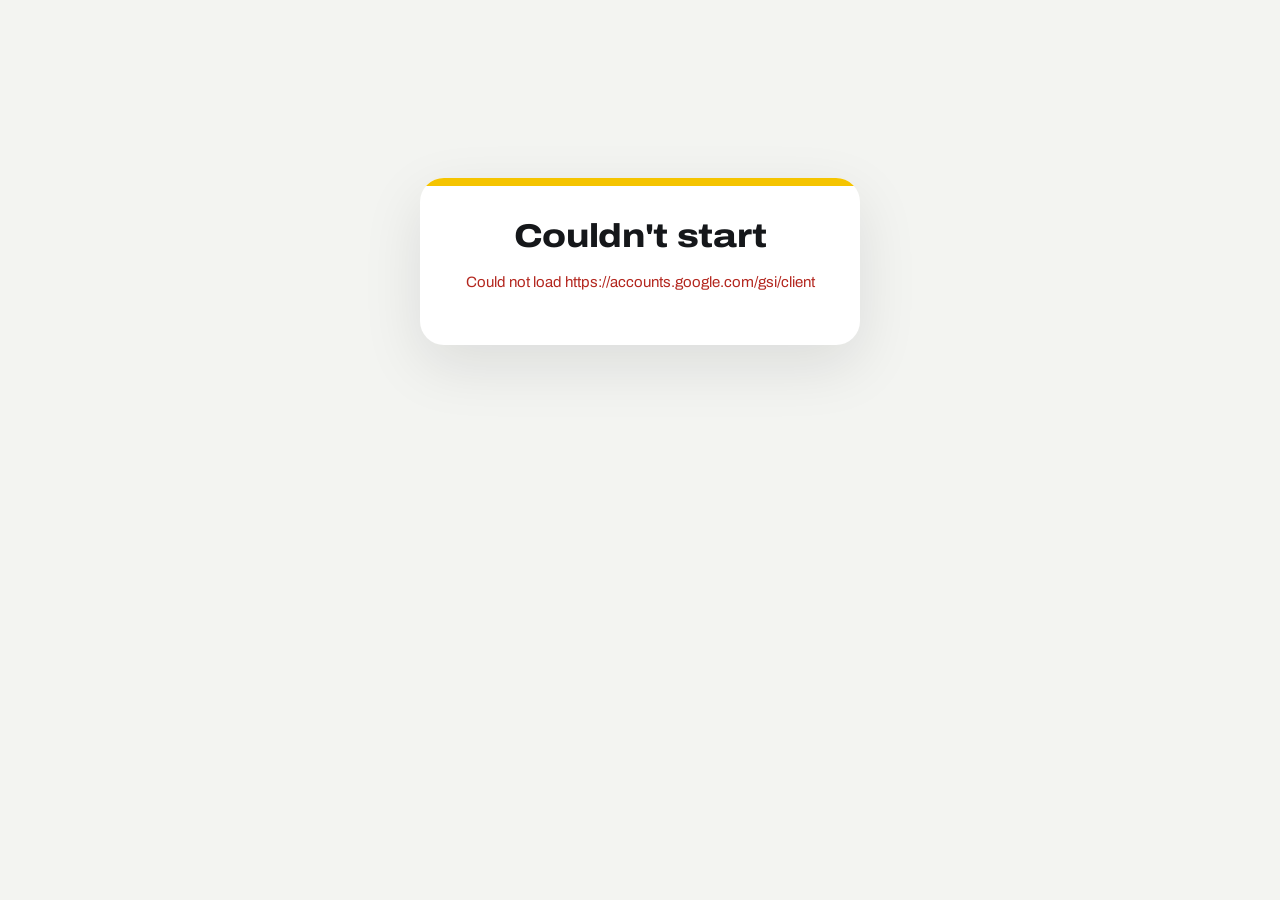
<file: index.html>
<!DOCTYPE html>
<html lang="en-NZ">
<head>
<meta charset="utf-8">
<meta name="viewport" content="width=device-width, initial-scale=1, viewport-fit=cover">
<title>CH Engineering Estimates</title>
<link rel="icon" href="favicon.ico" sizes="any">
<link rel="icon" type="image/png" sizes="32x32" href="ch-favicon-32.png">
<link rel="apple-touch-icon" href="ch-apple-touch-icon.png">
<link rel="manifest" href="app.webmanifest">
<meta name="theme-color" content="#15171a">
<meta name="apple-mobile-web-app-title" content="CH Engineering">
<meta name="apple-mobile-web-app-capable" content="yes">
<link rel="preconnect" href="https://fonts.googleapis.com">
<link rel="preconnect" href="https://fonts.gstatic.com" crossorigin>
<link href="https://fonts.googleapis.com/css2?family=Archivo:wdth,wght@62..125,400..800&display=swap" rel="stylesheet">
<link rel="stylesheet" href="app.css?v=25">
</head>
<body>
<div id="app">
  <aside id="sidebar">
    <a href="#/" class="brand"><img src="logo.png" alt="CH Engineering"></a>
    <nav id="nav"></nav>
    <div class="side-foot" id="side-foot"></div>
  </aside>
  <div id="main-wrap">
    <header id="topbar"></header>
    <main id="main"></main>
  </div>
</div>
<div id="modal-root"></div>
<div id="toast-root"></div>
<div id="print-root"></div>

<script>window.APP_VERSION = "25";</script>
<script src="config.js?v=25"></script>
<script src="util.js?v=25"></script>
<script src="google.js?v=25"></script>
<script src="store.js?v=25"></script>
<script src="framecad.js?v=25"></script>
<script src="docs.js?v=25"></script>
<script src="estimate.js?v=25"></script>
<script src="tracker.js?v=25"></script>
<script src="jobs.js?v=25"></script>
<script src="settings.js?v=25"></script>
<script src="coils.js?v=25"></script>
<script src="fasteners.js?v=25"></script>
<script src="sales.js?v=25"></script>
<script src="pricing.js?v=25"></script>
<script src="detailing.js?v=25"></script>
<script src="brief.js?v=25"></script>
<script src="helper.js?v=25"></script>
<script src="reports.js?v=25"></script>
<script src="safety.js?v=25"></script>
<script src="maintenance.js?v=25"></script>
<script src="accept.js?v=25"></script>
<script src="clients.js?v=25"></script>
<script src="manualfu.js?v=25"></script>
<script src="backup.js?v=25"></script>
<script src="driver.js?v=25"></script>
<script src="finish.js?v=25"></script>
<script src="battens.js?v=25"></script>
<script src="cards.js?v=25"></script>
<script src="care.js?v=25"></script>
<script src="app.js?v=25"></script>
</body>
</html>
</file>
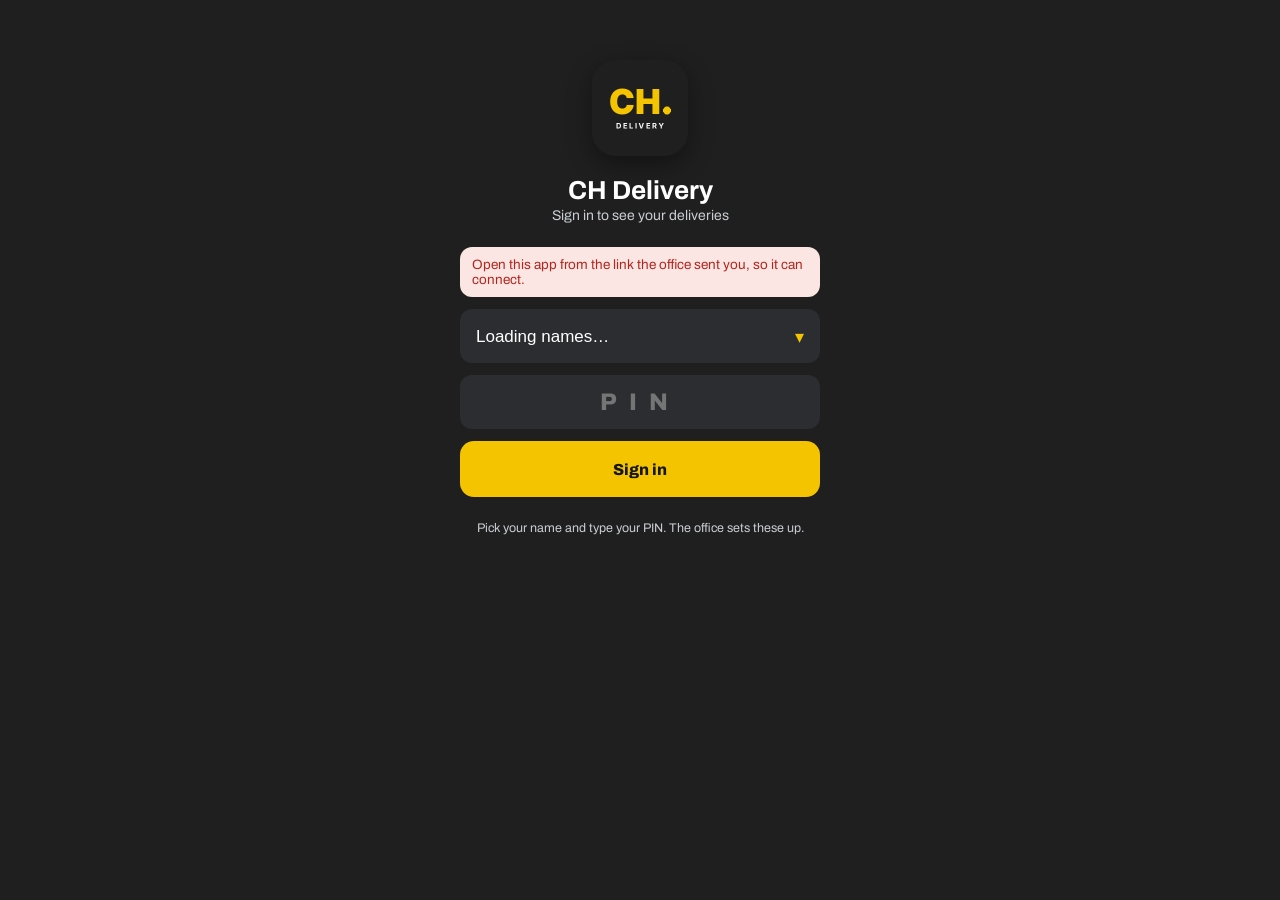
<file: delivery.html>
<!doctype html>
<html lang="en">
<head>
<meta charset="utf-8">
<meta name="viewport" content="width=device-width, initial-scale=1, viewport-fit=cover">
<title>CH Delivery</title>
<meta name="theme-color" content="#1f1f1f">
<meta name="apple-mobile-web-app-capable" content="yes">
<meta name="apple-mobile-web-app-title" content="CH Delivery">
<meta name="apple-mobile-web-app-status-bar-style" content="black-translucent">
<link rel="manifest" href="delivery.webmanifest">
<link rel="icon" type="image/png" href="chd-icon-192.png">
<link rel="apple-touch-icon" href="chd-apple-touch-icon.png">
<link rel="preconnect" href="https://fonts.googleapis.com">
<link href="https://fonts.googleapis.com/css2?family=Archivo:wdth,wght@62..125,400..800&display=swap" rel="stylesheet">
<style>
  :root { --ink: #15171a; --char: #1f1f1f; --y: #f5c400; --bg: #f4f4f2; --line: #d9dde0; --mut: #5c636b; --green: #1e6b31; }
  * { box-sizing: border-box; -webkit-tap-highlight-color: transparent; }
  html, body { margin: 0; background: var(--bg); color: var(--ink); font-family: Archivo, -apple-system, "Segoe UI", Arial, sans-serif; -webkit-font-smoothing: antialiased; }
  body { min-height: 100vh; }
  button, input, textarea { font: inherit; color: inherit; }
  .top { background: var(--char); color: #fff; padding: calc(14px + env(safe-area-inset-top, 0px)) 16px 14px; display: flex; align-items: center; gap: 10px; position: sticky; top: 0; z-index: 5; }
  .top .mk { font-weight: 900; font-size: 18px; } .top .mk i { color: var(--y); font-style: normal; }
  .top .tag { font-size: 11px; font-weight: 800; letter-spacing: .14em; color: var(--y); }
  .top .r { margin-left: auto; font-size: 13px; color: #c9ced3; background: none; border: 0; padding: 6px; }
  .top .back { background: none; border: 0; color: var(--y); font-size: 28px; line-height: 1; padding: 0 6px 0 0; }
  .wrap { max-width: 560px; margin: 0 auto; padding: 14px 14px calc(30px + env(safe-area-inset-bottom, 0px)); display: flex; flex-direction: column; gap: 12px; }
  .card { background: #fff; border-radius: 16px; padding: 14px; }
  .big { height: 56px; width: 100%; border-radius: 14px; border: 0; font-weight: 800; font-size: 16px; display: flex; align-items: center; justify-content: center; gap: 8px; text-decoration: none; cursor: pointer; }
  .big.y { background: var(--y); color: var(--ink); } .big.d { background: var(--ink); color: #fff; } .big.w { background: #fff; color: var(--ink); border: 1.5px solid var(--line); }
  .big:disabled { opacity: .45; }
  .row2 { display: grid; grid-template-columns: 1fr 1fr; gap: 8px; }
  .seg { display: flex; background: #e8eae7; border-radius: 12px; padding: 4px; gap: 4px; }
  .seg button { flex: 1; height: 38px; border: 0; border-radius: 9px; background: transparent; font-weight: 600; font-size: 14px; }
  .seg button.on { background: #fff; font-weight: 800; }
  .day { margin: 2px 2px 0; font-size: 12px; font-weight: 800; letter-spacing: .06em; color: var(--mut); }
  .load { display: block; width: 100%; text-align: left; border: 0; background: #fff; border-radius: 16px; padding: 14px; border-left: 6px solid var(--y); cursor: pointer; }
  .load.done { border-left-color: var(--green); } .load.pend { border-left-color: #2a6fb0; }
  .load .h { display: flex; justify-content: space-between; align-items: center; gap: 8px; font-size: 13px; font-weight: 800; }
  .pill { font-size: 11px; font-weight: 800; padding: 3px 8px; border-radius: 6px; background: #fff3c4; color: #8a6d00; white-space: nowrap; }
  .pill.ok { background: #e2f2e6; color: var(--green); } .pill.blue { background: #e4eefa; color: #1f5a96; }
  .addr { margin: 6px 0 2px; font-size: 18px; font-weight: 800; line-height: 1.2; }
  .mut { margin: 0; font-size: 13px; color: var(--mut); line-height: 1.45; }
  h2 { margin: 0; font-size: 22px; line-height: 1.15; }
  h3 { margin: 0 0 8px; font-size: 15px; }
  .photos { display: grid; grid-template-columns: repeat(3, 1fr); gap: 6px; margin-bottom: 10px; }
  .photos span { position: relative; } .photos img { width: 100%; height: 86px; object-fit: cover; border-radius: 10px; display: block; }
  .photos button { position: absolute; top: 4px; right: 4px; width: 26px; height: 26px; border-radius: 50%; border: 0; background: rgba(255,255,255,.92); font-weight: 800; }
  .opt { display: flex; gap: 12px; align-items: center; width: 100%; padding: 14px; border-radius: 14px; border: 1.5px solid var(--line); background: #fff; font-weight: 600; font-size: 15px; text-align: left; cursor: pointer; }
  .opt.on { border: 2px solid var(--ink); background: #fff9e0; font-weight: 800; }
  .opt i { width: 20px; height: 20px; border-radius: 50%; border: 2px solid var(--ink); flex: none; } .opt.on i { background: radial-gradient(var(--ink) 45%, transparent 50%); }
  label.f { display: block; font-size: 12px; font-weight: 800; color: var(--mut); letter-spacing: .04em; margin: 10px 0 6px; }
  input.t, textarea.t { width: 100%; border: 1px solid var(--line); border-radius: 12px; padding: 12px; font-size: 16px; background: #fff; }
  .sig { position: relative; } .sig canvas { width: 100%; height: 180px; border: 2px dashed #c4cacf; border-radius: 14px; background: #fff; touch-action: none; display: block; }
  .sig button { position: absolute; top: 8px; right: 8px; border: 1px solid var(--line); background: #fff; border-radius: 10px; padding: 6px 10px; font-weight: 700; font-size: 13px; }
  .warn { background: #fff3c4; border-radius: 12px; padding: 10px 12px; font-size: 13px; color: #5c4a00; }
  .err { background: #fbe6e4; color: #b3261e; border-radius: 12px; padding: 10px 12px; font-size: 13.5px; }
  .login { background: var(--char); color: #fff; min-height: 100vh; padding: calc(60px + env(safe-area-inset-top, 0px)) 22px 30px; display: flex; flex-direction: column; align-items: center; }
  .login img { width: 96px; height: 96px; border-radius: 24px; box-shadow: 0 8px 24px rgba(0,0,0,.4); }
  .login h1 { margin: 20px 0 4px; font-size: 26px; } .login p { margin: 0 0 24px; color: #c9ced3; font-size: 14px; text-align: center; }
  .login .box { width: 100%; max-width: 360px; display: flex; flex-direction: column; gap: 12px; }
  .login input { width: 100%; height: 54px; border-radius: 12px; border: 0; background: #2b2d31; color: #fff; padding: 0 16px; font-size: 17px; }
  .login .sel { position: relative; display: block; } .login .sel::after { content: '\25BE'; position: absolute; right: 16px; top: 50%; transform: translateY(-50%); color: var(--y); pointer-events: none; font-size: 18px; }
  .login select { width: 100%; height: 54px; border-radius: 12px; border: 0; background: #2b2d31; color: #fff; padding: 0 44px 0 16px; font-size: 17px; -webkit-appearance: none; appearance: none; }
  .login input.pin { text-align: center; letter-spacing: .5em; font-size: 24px; font-weight: 800; }
  .done { text-align: center; padding-top: 50px; }
  .tick { width: 88px; height: 88px; border-radius: 50%; background: var(--green); color: #fff; font-size: 46px; font-weight: 900; display: flex; align-items: center; justify-content: center; margin: 0 auto; }
  .list p { margin: 0; padding: 4px 0; font-size: 14.5px; }
  .empty { text-align: center; padding: 40px 10px; color: var(--mut); }
  .q { position: fixed; left: 50%; transform: translateX(-50%); bottom: calc(16px + env(safe-area-inset-bottom, 0px)); background: #1f5a96; color: #fff; padding: 10px 16px; border-radius: 14px; font-size: 13.5px; font-weight: 700; box-shadow: 0 8px 24px rgba(0,0,0,.25); z-index: 9; }
  :focus-visible { outline: 3px solid var(--y); outline-offset: 2px; }
</style>
</head>
<body>
<div id="app"></div>
<script>
(() => {
  const $app = document.getElementById('app');
  const esc = s => String(s == null ? '' : s).replace(/[&<>"']/g, c => ({ '&': '&amp;', '<': '&lt;', '>': '&gt;', '"': '&quot;', "'": '&#39;' }[c]));
  const LS = { get: k => { try { return JSON.parse(localStorage.getItem('chd.' + k)); } catch (e) { return null; } }, set: (k, v) => { try { localStorage.setItem('chd.' + k, JSON.stringify(v)); } catch (e) {} }, del: k => localStorage.removeItem('chd.' + k) };
  /* the helper link comes in the link the office sends (?h=…), then it's remembered */
  const qs = new URLSearchParams(location.search);
  if (qs.get('h')) { LS.set('helper', `https://script.google.com/macros/s/${qs.get('h')}/exec`); history.replaceState(null, '', location.pathname); }
  const S = { helper: LS.get('helper'), me: LS.get('me'), day: 'today', loads: [], loading: false, error: '', cur: null, photos: [], signer: 'client', sigDirty: false, name: '', where: '' };
  const iso = d => { const x = new Date(d); x.setMinutes(x.getMinutes() - x.getTimezoneOffset()); return x.toISOString().slice(0, 10); };
  const today = () => iso(new Date()); const add = (s, n) => { const d = new Date(s + 'T12:00:00'); d.setDate(d.getDate() + n); return iso(d); };
  const days = () => ({ yesterday: add(today(), -1), today: today(), tomorrow: add(today(), 1) });
  const nice = s => new Date(s + 'T12:00:00').toLocaleDateString('en-NZ', { weekday: 'long', day: 'numeric', month: 'long' }).toUpperCase();
  async function api(action, body = {}) {
    if (!S.helper) throw new Error('This app needs setting up. Open the link the office sent you.');
    const r = await fetch(S.helper, { method: 'POST', redirect: 'follow', headers: { 'Content-Type': 'text/plain;charset=utf-8' }, body: JSON.stringify(Object.assign({ action, name: S.me && S.me.name, pin: S.me && S.me.pin }, body)) });
    const j = await r.json();
    if (!j.ok) throw new Error(j.error === 'bad_pin' ? 'That name and PIN don\u2019t match. Check with the office.' : j.error || 'Something went wrong.');
    return j;
  }

  /* ---------- a queue on the phone, so deliveries send when there's signal ---------- */
  const DB = { db: null,
    open() { return this.db || (this.db = new Promise((res, rej) => { const r = indexedDB.open('ch-delivery', 1); r.onupgradeneeded = () => r.result.createObjectStore('q', { keyPath: 'uid' }); r.onsuccess = () => res(r.result); r.onerror = () => rej(r.error); })); },
    async tx(mode, fn) { const db = await this.open(); return new Promise((res, rej) => { const t = db.transaction('q', mode); const st = t.objectStore('q'); const out = fn(st); t.oncomplete = () => res(out && out.result !== undefined ? out.result : out); t.onerror = () => rej(t.error); }); },
    put(x) { return this.tx('readwrite', s => s.put(x)); }, del(k) { return this.tx('readwrite', s => s.delete(k)); },
    async all() { const db = await this.open(); return new Promise((res, rej) => { const r = db.transaction('q').objectStore('q').getAll(); r.onsuccess = () => res(r.result || []); r.onerror = () => rej(r.error); }); } };
  let sending = false; S.queue = [];
  async function flush() {
    if (sending) return; sending = true;
    try {
      S.queue = await DB.all();
      for (const x of S.queue) {
        try {
          x.photoIds = x.photoIds || [];
          for (let i = x.photoIds.length; i < x.photos.length; i++) { const r = await api('dphoto', { number: x.number, n: x.n, data: x.photos[i], fileName: `${x.number} load ${x.n} photo ${i + 1}.jpg` }); x.photoIds.push(r.id); await DB.put(x); }
          if (!x.sigId) { const r = await api('dphoto', { number: x.number, n: x.n, data: x.sig, fileName: `${x.number} load ${x.n} signature.png` }); x.sigId = r.id; await DB.put(x); }
          await api('dcomplete', { uid: x.uid, jobId: x.jobId, loadId: x.loadId, number: x.number, n: x.n, at: x.at, signer: x.signer, sigId: x.sigId, photoIds: x.photoIds });
          await DB.del(x.uid);
        } catch (er) { if (!navigator.onLine || /Failed to fetch|NetworkError|Load failed/i.test(er.message)) break; x.lastError = er.message; await DB.put(x); }
      }
      S.queue = await DB.all();
    } finally { sending = false; badge(); }
  }
  function badge() {
    let el = document.getElementById('q'); const n = S.queue.length;
    if (!n) { if (el) el.remove(); return; }
    if (!el) { el = document.createElement('div'); el.id = 'q'; el.className = 'q'; document.body.appendChild(el); }
    el.textContent = navigator.onLine ? `Sending ${n} deliver${n === 1 ? 'y' : 'ies'}\u2026` : `${n} deliver${n === 1 ? 'y' : 'ies'} saved, will send when there's signal`;
  }
  window.addEventListener('online', () => { flush(); }); setInterval(() => { if (S.queue.length) flush(); }, 30000);

  /* ---------- screens ---------- */
  const top = (right, back) => `<header class="top">${back ? `<button class="back" data-go="${back}" aria-label="Back">\u2039</button>` : ''}<span class="mk">CH<i>.</i></span><span class="tag">DELIVERY</span>${right || ''}</header>`;
  function render() {
    if (!S.me) return loginView();
    if (S.view === 'load' && S.cur) return loadView();
    if (S.view === 'sign' && S.cur) return signView();
    if (S.view === 'done') return doneView();
    return listView();
  }
  function loginView() {
    const names = LS.get('names') || []; const last = LS.get('lastName') || '';
    $app.innerHTML = `<div class="login"><img src="chd-icon-192.png" alt=""><h1>CH Delivery</h1><p>Sign in to see your deliveries</p>
      <div class="box">${!S.helper ? '<div class="err">Open this app from the link the office sent you, so it can connect.</div>' : ''}
      <label class="sel"><select id="ln" aria-label="Your name">${names.length ? `<option value="">Pick your name</option>${names.map(n => `<option ${n === last ? 'selected' : ''}>${esc(n)}</option>`).join('')}` : '<option value="">Loading names…</option>'}</select></label>
      <input id="lp" class="pin" placeholder="PIN" inputmode="numeric" type="password" maxlength="6" autocomplete="current-password" aria-label="PIN">
      <button class="big y" id="lb">Sign in</button><div id="le"></div><p style="font-size:12.5px">Pick your name and type your PIN. The office sets these up.</p></div></div>`;
    document.getElementById('lb').onclick = async () => {
      const name = document.getElementById('ln').value.trim(), pin = document.getElementById('lp').value.trim();
      if (!name) return document.getElementById('le').innerHTML = '<div class="err">Pick your name first.</div>';
      if (!pin) return;
      S.me = { name, pin }; document.getElementById('lb').disabled = true;
      try { const r = await api('dlogin'); S.me.name = r.name; LS.set('me', S.me); LS.set('lastName', r.name); S.view = 'list'; load(); }
      catch (er) { S.me = null; document.getElementById('le').innerHTML = `<div class="err">${esc(er.message)}</div>`; document.getElementById('lb').disabled = false; }
    };
    /* the list of drivers comes from the office (Settings, Team, Drivers) */
    if (S.helper && !S.namesAsked) { S.namesAsked = true; api('dnames').then(r => { LS.set('names', r.names || []); if (!S.me) loginView(); }).catch(() => { if (!names.length) { const sel = document.getElementById('ln'); if (sel) sel.outerHTML = '<input id="ln" placeholder="Your name" autocomplete="username" aria-label="Your name">'; } }); }
  }
  async function load() {
    S.loading = true; S.error = ''; render();
    try { const d = days(); const r = await api('dloads', { days: [d.yesterday, d.today, d.tomorrow] }); S.loads = r.loads; LS.set('loads', { at: Date.now(), loads: r.loads }); }
    catch (er) { S.error = er.message; const c = LS.get('loads'); if (c) S.loads = c.loads; if (/match/.test(er.message)) { S.me = null; LS.del('me'); } }
    S.loading = false; S.queue = await DB.all().catch(() => []); render(); badge(); flush();
  }
  function listView() {
    const d = days()[S.day]; const list = S.loads.filter(l => l.date === d); const pend = new Set(S.queue.map(q => q.jobId + '|' + q.loadId));
    $app.innerHTML = `${top(`<button class="r" id="out">${esc(S.me.name)} \u00b7 Sign out</button>`)}<main class="wrap">
      <div class="seg">${[['yesterday', 'Yesterday'], ['today', 'Today'], ['tomorrow', 'Tomorrow']].map(([k, l]) => `<button data-day="${k}" class="${S.day === k ? 'on' : ''}">${l}</button>`).join('')}</div>
      <p class="day">${nice(d)} \u00b7 ${list.length} LOAD${list.length === 1 ? '' : 'S'}</p>
      ${S.error ? `<div class="err">${esc(S.error)}${S.loads.length ? ' Showing the last list saved on this phone.' : ''}</div>` : ''}
      ${S.loading && !S.loads.length ? '<p class="empty">Loading your deliveries\u2026</p>' : list.length ? list.map((l, i) => { const p = pend.has(l.jobId + '|' + l.loadId); return `<button class="load ${l.delivered ? 'done' : p ? 'pend' : ''}" data-load="${esc(l.jobId + '|' + l.loadId)}">
        <span class="h"><span>${esc(l.number)} \u00b7 Load ${l.n} of ${l.of}</span>${l.delivered ? '<span class="pill ok">Delivered</span>' : p ? '<span class="pill blue">Sending</span>' : '<span class="pill">To go</span>'}</span>
        <p class="addr">${esc(l.site || 'No site address')}</p><p class="mut">${esc(l.client)}${l.contact && l.contact !== l.client ? ', ' + esc(l.contact) : ''}<br>${l.count} item${l.count === 1 ? '' : 's'}${l.kg ? ' \u00b7 ' + l.kg.toLocaleString('en-NZ') + ' kg' : ''}</p></button>`; }).join('') : '<p class="empty">No deliveries booked for this day.</p>'}
      <button class="big w" id="rf">Refresh</button></main>`;
    document.getElementById('out').onclick = () => { if (confirm('Sign out of CH Delivery?')) { S.me = null; S.namesAsked = false; LS.del('me'); render(); } };
    document.getElementById('rf').onclick = load;
    $app.querySelectorAll('[data-day]').forEach(b => b.onclick = () => { S.day = b.dataset.day; render(); });
    $app.querySelectorAll('[data-load]').forEach(b => b.onclick = () => { const [j, l] = b.dataset.load.split('|'); S.cur = S.loads.find(x => x.jobId === j && x.loadId === l); S.photos = (LS.get('ph.' + l) || []); S.view = 'load'; render(); scrollTo(0, 0); });
  }
  function loadView() {
    const l = S.cur; const map = l.site ? `https://www.google.com/maps/dir/?api=1&destination=${encodeURIComponent(l.site)}` : '';
    const sent = S.queue.some(q => q.loadId === l.loadId);
    $app.innerHTML = `${top(`<span class="r">Load ${l.n} of ${l.of}</span>`, 'list')}<main class="wrap">
      <div><p class="mut" style="font-weight:700">${esc(l.number)} \u00b7 ${esc(l.client)}</p><h2>${esc(l.site || 'No site address')}</h2></div>
      <div class="row2">${map ? `<a class="big w" href="${map}" target="_blank" rel="noopener">Directions</a>` : ''}${l.phone ? `<a class="big w" href="tel:${esc(l.phone.replace(/\s/g, ''))}">Call ${esc((l.contact || 'client').split(' ')[0])}</a>` : ''}</div>
      <section class="card"><h3>On this load</h3><p class="mut" style="color:var(--ink)">${l.items.length ? esc(l.items.join(', ')) : 'No frames listed.'}</p><p class="mut" style="margin-top:4px">${l.count} item${l.count === 1 ? '' : 's'}${l.kg ? ' \u00b7 ' + l.kg.toLocaleString('en-NZ') + ' kg' : ''}</p>${l.note ? `<p class="mut" style="margin-top:8px"><b style="color:var(--ink)">Note from the office:</b> ${esc(l.note)}</p>` : ''}</section>
      ${l.delivered || sent ? `<section class="card"><h3>${l.delivered ? 'Delivered' : 'Sending'}</h3><p class="mut">${l.signedBy ? 'Signed by ' + esc(l.signedBy) + '.' : ''} ${sent ? 'It\u2019s saved on this phone and sends when there\u2019s signal.' : ''}</p></section>` : `
      <section class="card"><h3>Photos of the drop</h3><div class="photos">${S.photos.map((p, i) => `<span><img src="${p}" alt="Photo ${i + 1}"><button data-del="${i}" aria-label="Remove photo">\u2715</button></span>`).join('')}</div>
        <label class="big w" style="cursor:pointer">\ud83d\udcf7 Take a photo<input type="file" accept="image/*" capture="environment" id="cam" hidden></label>
        <label class="big w" style="cursor:pointer;margin-top:8px;height:46px;font-size:14px">Choose from photos<input type="file" accept="image/*" multiple id="pick" hidden></label>
        <p class="mut" style="margin-top:8px">${S.photos.length < 2 ? `At least 2 photos needed (${S.photos.length} so far). You can add more.` : `${S.photos.length} photos. Add more if you like.`}</p></section>
      <button class="big d" id="next" ${S.photos.length < 2 ? 'disabled' : ''}>Next: sign for it</button>`}</main>`;
    const take = async files => { for (const f of files) { S.photos.push(await shrink(f)); } try { LS.set('ph.' + l.loadId, S.photos); } catch (e) {} render(); };
    const c = document.getElementById('cam'); if (c) c.onchange = () => take([...c.files]);
    const pk = document.getElementById('pick'); if (pk) pk.onchange = () => take([...pk.files]);
    $app.querySelectorAll('[data-del]').forEach(b => b.onclick = () => { S.photos.splice(+b.dataset.del, 1); LS.set('ph.' + l.loadId, S.photos); render(); });
    const nx = document.getElementById('next'); if (nx) nx.onclick = () => { S.view = 'sign'; S.sigDirty = false; render(); scrollTo(0, 0); };
    wireBack();
  }
  /* photos are made smaller on the phone, so they send quickly on site */
  async function shrink(f) {
    const url = URL.createObjectURL(f); const img = new Image(); img.src = url; await img.decode();
    const k = Math.min(1, 1600 / Math.max(img.width, img.height)); const c = document.createElement('canvas'); c.width = Math.round(img.width * k); c.height = Math.round(img.height * k);
    c.getContext('2d').drawImage(img, 0, 0, c.width, c.height); URL.revokeObjectURL(url); return c.toDataURL('image/jpeg', 0.8);
  }
  function signView() {
    const l = S.cur; const drv = S.signer === 'driver';
    $app.innerHTML = `${top('<span class="r">Sign</span>', 'load')}<main class="wrap">
      <h2>Who's signing?</h2>
      <button class="opt ${!drv ? 'on' : ''}" data-s="client"><i></i>The client or builder on site</button>
      <button class="opt ${drv ? 'on' : ''}" data-s="driver"><i></i>No one on site, I'll sign for them</button>
      <section class="card">${drv ? `<label class="f" for="wh">WHERE DID YOU LEAVE IT?</label><textarea class="t" id="wh" rows="2" placeholder="e.g. On the slab, north side, under cover">${esc(S.where)}</textarea><label class="f">${esc(S.me.name.toUpperCase())}, SIGN HERE</label>`
        : `<label class="f" for="nm">THEIR NAME</label><input class="t" id="nm" value="${esc(S.name)}" autocomplete="off"><label class="f">SIGN HERE</label>`}
        <div class="sig"><canvas id="pad" aria-label="Signature box"></canvas><button id="clr" type="button">Clear</button></div></section>
      <p class="mut">${drv ? 'You\u2019re signing to say the load was left on site with no one there, where you\u2019ve described.' : 'By signing, they confirm the load arrived. Missing or damaged items must be reported within 2 working days.'}</p>
      <div id="se"></div><button class="big y" id="ok">\u2713 Delivery complete</button></main>`;
    $app.querySelectorAll('[data-s]').forEach(b => b.onclick = () => { keepText(); S.signer = b.dataset.s; render(); });
    const pad = document.getElementById('pad'); const r = pad.getBoundingClientRect(); const k = window.devicePixelRatio || 1; pad.width = r.width * k; pad.height = r.height * k;
    const x = pad.getContext('2d'); x.scale(k, k); x.lineWidth = 2.6; x.lineCap = 'round'; x.lineJoin = 'round'; x.strokeStyle = '#15171a'; S.sigDirty = false;
    let on = false; const pt = ev => { const b = pad.getBoundingClientRect(); return [ev.clientX - b.left, ev.clientY - b.top]; };
    pad.onpointerdown = ev => { on = true; pad.setPointerCapture(ev.pointerId); const [a, b] = pt(ev); x.beginPath(); x.moveTo(a, b); };
    pad.onpointermove = ev => { if (!on) return; const [a, b] = pt(ev); x.lineTo(a, b); x.stroke(); S.sigDirty = true; };
    pad.onpointerup = pad.onpointercancel = () => { on = false; };
    document.getElementById('clr').onclick = () => { x.clearRect(0, 0, pad.width, pad.height); S.sigDirty = false; };
    document.getElementById('ok').onclick = async () => {
      keepText(); const err = m => { document.getElementById('se').innerHTML = `<div class="err">${esc(m)}</div>`; };
      if (S.signer === 'client' && !S.name.trim()) return err('Add the name of who\u2019s signing.');
      if (S.signer === 'driver' && !S.where.trim()) return err('Say where you left it.');
      if (!S.sigDirty) return err('Sign in the box first.');
      if (S.photos.length < 2) return err('At least 2 photos are needed.');
      const item = { uid: `${l.loadId}-${Date.now()}`, jobId: l.jobId, loadId: l.loadId, number: l.number, n: l.n, at: Date.now(),
        signer: S.signer === 'driver' ? { type: 'driver', name: S.me.name, where: S.where.trim() } : { type: 'client', name: S.name.trim(), where: '' },
        sig: pad.toDataURL('image/png'), photos: S.photos.slice() };
      await DB.put(item); LS.del('ph.' + l.loadId);
      S.last = { site: l.site, number: l.number, who: item.signer.name, driver: S.signer === 'driver', n: S.photos.length, at: item.at };
      l.delivered = true; l.signedBy = item.signer.name; S.photos = []; S.name = ''; S.where = ''; S.signer = 'client';
      S.view = 'done'; render(); scrollTo(0, 0); S.queue = await DB.all(); badge(); flush().then(render);
    };
    wireBack();
  }
  function keepText() { const n = document.getElementById('nm'); if (n) S.name = n.value; const w = document.getElementById('wh'); if (w) S.where = w.value; }
  function doneView() {
    const d = S.last || {}; const waiting = S.queue.length > 0;
    $app.innerHTML = `<main class="wrap done"><div class="tick">\u2713</div><h2 style="margin-top:18px">Delivered</h2>
      <p class="mut" style="font-size:15px;margin-top:6px">${esc(d.site || '')}<br>${d.driver ? 'Left on site, signed by you' : 'Signed by ' + esc(d.who || '')}, ${new Date(d.at || Date.now()).toLocaleTimeString('en-NZ', { hour: 'numeric', minute: '2-digit' })}</p>
      <section class="card list" style="text-align:left;margin-top:16px">${waiting ? `<p>\u23f3 Saved on this phone</p><p>\u23f3 Sends to the office as soon as there's signal</p>` : `<p>\u2713 Signature and ${d.n} photos sent</p><p>\u2713 Saved to ${esc(d.number || 'the job')}</p><p>\u2713 The office has been told</p>`}</section>
      <button class="big d" id="bk" style="margin-top:12px">Back to my deliveries</button></main>`;
    document.getElementById('bk').onclick = () => { S.view = 'list'; load(); };
  }
  function wireBack() { $app.querySelectorAll('[data-go]').forEach(b => b.onclick = () => { keepText(); S.view = b.dataset.go; render(); scrollTo(0, 0); }); }

  /* start */
  if (S.me) { const c = LS.get('loads'); if (c) S.loads = c.loads; S.view = 'list'; load(); } else render();
  DB.all().then(q => { S.queue = q; badge(); if (q.length) flush(); }).catch(() => {});
})();
</script>
</body>
</html>
</file>
<file: app.css>
/* CH Engineering Estimates: modern light theme */
:root {
  --bg: #f3f4f1;
  --surface: #ffffff;
  --soft: #f5f6f4;
  --ink: #15171a;
  --ink-2: #4a5158;
  --ink-3: #5c636b;
  --line: #e3e6e8;
  --line-2: #eef0ee;
  --field: #d9dde0;
  --yellow: #f5c400;
  --yellow-2: #e3b500;
  --yellow-soft: #fff4c7;
  --blue: #1f5a96;  --blue-bg: #e4eefa;
  --green: #1e6b31; --green-bg: #e2f2e6;
  --red: #b3261e;   --red-bg: #fbe6e4;
  --amber: #8a4b00; --amber-bg: #fdf0d8;
  --r: 14px; --r-lg: 20px;
  --font: 'Archivo', 'Helvetica Neue', Arial, sans-serif;
  color-scheme: light;
  box-sizing: border-box;
  padding-top: env(safe-area-inset-top, 0px);
  padding-bottom: env(safe-area-inset-bottom, 0px);
}
*, *::before, *::after { box-sizing: inherit; }
html, body { margin: 0; background: var(--bg); color: var(--ink); font-family: var(--font); font-size: 15px; line-height: 1.45; }
body { -webkit-font-smoothing: antialiased; font-variant-numeric: tabular-nums; }
a { color: var(--ink); }
h1, h2, h3, h4 { line-height: 1.15; margin: 0 0 .5em; }
h1 { font-size: 2.2rem; font-weight: 800; font-stretch: 116%; letter-spacing: -.01em; }
h2 { font-size: 1.35rem; font-weight: 800; font-stretch: 110%; }
h3 { font-size: 1.08rem; font-weight: 750; font-stretch: 110%; }
h4 { font-size: .92rem; font-weight: 700; margin-top: 1.2em; }
p { margin: 0 0 .7em; }
code { background: var(--line-2); padding: 1px 6px; border-radius: 4px; }
:focus-visible { outline: 3px solid var(--yellow); outline-offset: 2px; }
@media (prefers-reduced-motion: reduce) { * { transition: none !important; animation: none !important; } }

/* ---------- Layout ---------- */
#app { display: grid; grid-template-columns: 272px 1fr; min-height: 100vh; }
#sidebar { background: var(--surface); border-right: 1px solid var(--line); position: sticky; top: 0; height: 100vh; display: flex; flex-direction: column; padding: 26px 18px 18px; overflow-y: auto; }
.brand { display: block; padding: 0 4px 24px; }
.brand img { width: 228px; max-width: 100%; display: block; }
#nav { display: flex; flex-direction: column; gap: 4px; }
#nav a { display: flex; align-items: center; gap: 12px; padding: 11px 14px; border-radius: 12px; text-decoration: none; color: var(--ink-2); font-weight: 600; font-size: 15px; transition: background .12s; }
#nav a svg { width: 20px; height: 20px; fill: none; stroke: currentColor; stroke-width: 2; stroke-linecap: round; stroke-linejoin: round; flex: none; }
#nav a:hover { background: var(--soft); color: var(--ink); }
#nav a.on { background: var(--ink); color: #fff; }
#nav a.on svg { stroke: var(--yellow); }
.badge { margin-left: auto; background: var(--yellow); color: var(--ink); font-style: normal; font-size: .75rem; font-weight: 800; padding: 2px 9px; border-radius: 20px; }
#nav a.on .badge { background: var(--yellow); }
.side-foot { margin-top: auto; display: flex; align-items: center; gap: 12px; padding: 12px; border-radius: var(--r); background: var(--soft); }
.side-foot .av { width: 38px; height: 38px; border-radius: 50%; background: var(--yellow); display: flex; align-items: center; justify-content: center; font-weight: 800; flex: none; }
.side-foot b { display: block; font-size: 14px; }
.side-foot small { color: var(--ink-3); font-size: 12px; }
#main-wrap { min-width: 0; }
#topbar { display: flex; align-items: center; justify-content: space-between; gap: 14px; padding: 18px 40px 0; min-height: 66px; position: sticky; top: env(safe-area-inset-top, 0px); z-index: 20; background: linear-gradient(var(--bg) 82%, rgba(243,244,241,0)); }
body::before { content: ""; position: fixed; inset: 0 0 auto; height: env(safe-area-inset-top, 0px); background: var(--bg); z-index: 30; }
.top-search { flex: 1 1 360px; max-width: 560px; display: flex; align-items: center; gap: 10px; background: var(--surface); border: 1px solid var(--line); border-radius: var(--r); padding: 0 16px; height: 48px; }
.top-search svg { width: 18px; height: 18px; fill: none; stroke: var(--ink-3); stroke-width: 2.2; stroke-linecap: round; flex: none; }
.top-search input { border: 0; outline: 0; background: transparent; height: 46px; padding: 0; box-shadow: none !important; font-size: 15px; }
.top-right { display: flex; align-items: center; gap: 14px; }
.sync { font-size: .86rem; color: var(--ink-2); display: inline-flex; align-items: center; gap: 7px; }
.sync::before { content: ""; width: 8px; height: 8px; border-radius: 50%; background: var(--green); }
.sync.busy::before { background: var(--yellow); }
.sync.bad { color: var(--red); font-weight: 700; }
.sync.bad::before { background: var(--red); }
.practice-flag { background: var(--yellow-soft); border: 1px dashed var(--amber); color: var(--amber); padding: 6px 14px; border-radius: 12px; font-size: .86rem; font-weight: 650; }
.menu-btn { display: none; }
#main { padding: 22px 40px 64px; max-width: 1440px; }

/* Switch */
.switch { display: inline-flex; align-items: center; gap: 9px; font-size: .9rem; font-weight: 650; cursor: pointer; background: var(--surface); border: 1px solid var(--line); border-radius: 12px; padding: 0 14px; height: 44px; }
.switch input { position: absolute; opacity: 0; }
.switch span { width: 36px; height: 20px; background: var(--field); border-radius: 12px; position: relative; transition: background .15s; }
.switch span::after { content: ""; position: absolute; width: 16px; height: 16px; top: 2px; left: 2px; background: #fff; border-radius: 50%; transition: transform .15s; box-shadow: 0 1px 2px rgba(0,0,0,.25); }
.switch input:checked + span { background: var(--ink); }
.switch input:checked + span::after { transform: translateX(16px); background: var(--yellow); }
.switch input:focus-visible + span { outline: 3px solid var(--yellow); outline-offset: 2px; }

/* ---------- Buttons ---------- */
.btn { display: inline-flex; align-items: center; justify-content: center; gap: 7px; font: inherit; font-weight: 650; font-size: .94rem; height: 44px; padding: 0 18px; border-radius: 12px; border: 1px solid var(--field); background: var(--surface); color: var(--ink); cursor: pointer; text-decoration: none; white-space: nowrap; transition: background .12s, border-color .12s, transform .12s; }
.btn:hover { border-color: var(--ink-3); }
.btn:active { transform: translateY(1px); }
.btn.primary { background: var(--yellow); border-color: var(--yellow); font-weight: 750; }
.btn.primary:hover { background: var(--yellow-2); border-color: var(--yellow-2); }
.btn.dark { background: var(--ink); border-color: var(--ink); color: #fff; }
.btn.dark:hover { background: #2a2e33; }
.btn.ghost { background: transparent; }
.btn.danger { color: var(--red); }
.btn.small { height: 36px; padding: 0 12px; font-size: .86rem; border-radius: 10px; }
.btn.big { height: 52px; padding: 0 26px; font-size: 1rem; border-radius: var(--r); }
.btn.dashed { border-style: dashed; background: transparent; }
.btn:disabled { opacity: .5; cursor: default; }
.icon-btn { border: 0; background: transparent; cursor: pointer; font: inherit; color: var(--ink-3); min-width: 36px; height: 36px; padding: 0 8px; border-radius: 10px; }
.icon-btn:hover { background: var(--line-2); color: var(--ink); }
.row-btns { display: flex; flex-wrap: wrap; gap: 8px; align-items: center; margin-top: 12px; }
.row { display: flex; gap: 8px; align-items: center; }
.row > input, .row > textarea { flex: 1; }

/* Menus */
details.menu { position: relative; }
details.menu summary { list-style: none; }
details.menu summary::-webkit-details-marker { display: none; }
.menu-pop { position: absolute; right: 0; top: calc(100% + 8px); background: var(--surface); border: 1px solid var(--line); border-radius: var(--r); box-shadow: 0 14px 40px rgba(21,23,26,.14); min-width: 250px; z-index: 40; padding: 6px; display: flex; flex-direction: column; }
.menu-pop button { text-align: left; border: 0; background: none; font: inherit; padding: 10px 12px; border-radius: 10px; cursor: pointer; }
.menu-pop button:hover { background: var(--soft); }

/* ---------- Page heads, chips ---------- */
.page-head { display: flex; justify-content: space-between; align-items: flex-end; gap: 18px; margin-bottom: 22px; flex-wrap: wrap; }
.page-head h1 { display: flex; align-items: center; gap: 12px; flex-wrap: wrap; margin: 0; }
.sub { color: var(--ink-2); margin: 8px 0 0; font-size: 1rem; }
.crumbs { font-size: .9rem; margin-bottom: 10px; }
.crumbs a { color: var(--ink-2); font-weight: 600; text-decoration: none; }
.crumbs a:hover { color: var(--ink); }
.head-actions { display: flex; gap: 10px; flex-wrap: wrap; align-items: center; }
.head-chips { display: flex; gap: 8px; margin-bottom: 10px; flex-wrap: wrap; }
.est-num { font-size: 3rem; line-height: 1; font-stretch: 118%; }

.pill { display: inline-flex; align-items: center; font-size: .76rem; font-weight: 700; padding: 4px 11px; border-radius: 20px; background: var(--soft); border: 1px solid var(--field); color: var(--ink-2); text-transform: capitalize; vertical-align: middle; letter-spacing: 0; font-stretch: 100%; }
.pill.sent { background: var(--blue-bg); border-color: transparent; color: var(--blue); }
.pill.accepted { background: var(--green-bg); border-color: transparent; color: var(--green); }
.pill.rejected { background: var(--red-bg); border-color: transparent; color: var(--red); }
.pill.expired { background: var(--amber-bg); border-color: transparent; color: var(--amber); }
.pill.cancelled { color: var(--ink-3); text-decoration: line-through; }
.pill.practice { background: var(--yellow-soft); border-color: transparent; color: var(--amber); }
.pill.type { background: var(--yellow-soft); border-color: transparent; color: #6b5200; text-transform: none; }
.pill.stage { background: var(--ink); border-color: var(--ink); color: var(--yellow); text-transform: none; }
.tags { display: flex; gap: 4px; flex-wrap: wrap; margin-top: 4px; }
.tag { font-size: .72rem; font-weight: 700; padding: 3px 8px; border-radius: 6px; background: var(--soft); color: var(--ink-2); white-space: nowrap; }
.tag.practice { background: var(--yellow-soft); color: var(--amber); }
.tag.warn { background: var(--amber-bg); color: var(--amber); }
.tag.ok { background: var(--green-bg); color: var(--green); }
.tag.dark { background: var(--ink); color: var(--yellow); }

.banner { background: var(--yellow-soft); border: 1px solid #efd77d; padding: 12px 16px; border-radius: var(--r); margin: 0 0 16px; display: flex; gap: 12px; align-items: center; flex-wrap: wrap; }
.banner.warn { background: var(--amber-bg); border-color: #efcf95; }
.hint { color: var(--ink-3); font-size: .88rem; }
.hint.pad { padding: 30px; text-align: center; }
.err { color: var(--red); }
.neg { color: var(--red); }
.pos { color: var(--green); }

/* ---------- Cards and forms ---------- */
.card { background: var(--surface); border: 1px solid var(--line); border-radius: var(--r-lg); padding: 22px 24px; margin-bottom: 16px; }
.card > h3:first-child { margin-bottom: 1em; }
.card.soft { background: var(--soft); border-color: transparent; }
fieldset { border: 0; padding: 0; margin: 0; min-width: 0; }
fieldset:disabled input, fieldset:disabled select, fieldset:disabled textarea { background: var(--soft); color: var(--ink-2); }
.fld { display: flex; flex-direction: column; gap: 6px; margin-bottom: 14px; min-width: 0; }
.fld > span { font-size: .82rem; font-weight: 650; color: var(--ink-2); }
.fld.inline { flex-direction: row; align-items: center; gap: 10px; margin: 0; }
.fld.inline > span { white-space: nowrap; }
.fld.inline input[type=number] { width: 90px; }
.fld .note-under { font-size: .78rem; color: var(--ink-3); }
input, select, textarea { font: inherit; color: var(--ink); background: #fbfbfa; border: 1px solid var(--field); border-radius: 12px; padding: 0 14px; height: 46px; width: 100%; min-width: 0; transition: border-color .12s, box-shadow .12s; }
textarea { padding: 12px 14px; height: auto; resize: vertical; line-height: 1.45; }
select { padding-right: 8px; }
input:focus, select:focus, textarea:focus { border-color: var(--ink); outline: none; box-shadow: 0 0 0 4px rgba(245,196,0,.35); background: #fff; }
input[type=checkbox], input[type=radio] { width: 20px; height: 20px; accent-color: var(--ink); padding: 0; }
input[type=file] { height: auto; }
input.num, input.money { text-align: right; }
input.money.big { font-size: 1.5rem; font-weight: 800; height: 56px; }
input.unit { width: 72px; }
input.pct { width: 84px; text-align: right; }
.check { display: flex; gap: 10px; align-items: center; margin: 8px 0; cursor: pointer; font-weight: 550; }
.check.small { font-size: .88rem; margin: 0; }
.checks { display: flex; flex-direction: column; }
.grid2, .grid3, .grid4, .grid5 { display: grid; gap: 0 16px; }
.grid2 { grid-template-columns: repeat(2, minmax(0, 1fr)); }
.grid3 { grid-template-columns: repeat(3, minmax(0, 1fr)); }
.grid4 { grid-template-columns: repeat(4, minmax(0, 1fr)); }
.grid5 { grid-template-columns: repeat(5, minmax(0, 1fr)); }
.calc-val { font-size: 1.25rem; font-weight: 800; padding: 6px 0; }
.list-ed .row { margin-bottom: 8px; }
.list-ed .move { display: flex; }

.seg { display: inline-flex; background: #e8eae7; border-radius: var(--r); padding: 4px; gap: 4px; flex-wrap: wrap; }
.seg label { cursor: pointer; }
.seg input { position: absolute; opacity: 0; pointer-events: none; }
.seg span { display: flex; align-items: center; height: 38px; padding: 0 14px; font-size: .88rem; font-weight: 650; color: var(--ink-2); border-radius: 10px; }
.seg input:checked + span { background: #fff; color: var(--ink); box-shadow: 0 1px 3px rgba(0,0,0,.1); }
.seg input:focus-visible + span { outline: 3px solid var(--yellow); }
.seg.wide { display: flex; }

.tabs { display: inline-flex; background: #e8eae7; border-radius: var(--r); padding: 4px; gap: 4px; margin-bottom: 22px; flex-wrap: wrap; max-width: 100%; }
.tabs a { display: flex; align-items: center; height: 42px; padding: 0 18px; text-decoration: none; font-weight: 650; color: var(--ink-2); border-radius: 11px; white-space: nowrap; font-size: .94rem; }
.tabs a.on { background: #fff; color: var(--ink); box-shadow: 0 1px 3px rgba(0,0,0,.1); }
.tabs a:hover { color: var(--ink); }

/* ---------- Estimate editor ---------- */
.ed-cols { display: flex; flex-wrap: wrap; gap: 22px; align-items: flex-start; }
.ed-main { flex: 999 1 560px; min-width: 0; }
.ed-side { flex: 1 1 330px; position: sticky; top: 80px; display: flex; flex-direction: column; gap: 16px; }
.crit { display: grid; grid-template-columns: repeat(2, minmax(0, 1fr)); gap: 8px 22px; }
.crit-row { display: grid; grid-template-columns: 130px 1fr auto; gap: 10px; align-items: center; }
.crit-row > span { font-size: .86rem; font-weight: 650; color: var(--ink-2); }
.scope-grid { display: flex; flex-direction: column; gap: 8px; margin-bottom: 16px; }
.scope-row { display: flex; justify-content: space-between; align-items: center; gap: 12px; padding: 8px 12px; border-radius: 12px; background: var(--soft); }
.scope-row.star span:first-child { font-weight: 800; }
.sec-row { display: flex; flex-wrap: wrap; gap: 10px; align-items: center; padding: 12px; border-radius: var(--r); background: var(--soft); margin-bottom: 10px; }
.sec-row select { width: 200px; background: #fff; }
.gauges { display: flex; gap: 8px; flex-wrap: wrap; flex: 1; }
.chip { display: inline-flex; align-items: center; gap: 4px; height: 44px; padding: 0 16px; border: 1px solid var(--field); border-radius: 22px; font-size: .9rem; font-weight: 650; cursor: pointer; background: #fff; }
.chip input { position: absolute; opacity: 0; }
.chip.on { background: var(--ink); color: var(--yellow); border-color: var(--ink); }
.chip:focus-within { outline: 3px solid var(--yellow); }
.drop { display: flex; align-items: center; justify-content: center; gap: 10px; text-align: center; border: 2px dashed var(--field); border-radius: var(--r); padding: 26px; cursor: pointer; font-weight: 650; color: var(--ink-2); background: var(--soft); margin-bottom: 8px; transition: border-color .12s; }
.drop:hover { border-color: var(--yellow); color: var(--ink); }
.drop.small { padding: 12px; }
.img-box { display: flex; gap: 14px; align-items: flex-end; flex-wrap: wrap; }
.img-box img { max-width: 380px; width: 100%; max-height: 230px; object-fit: cover; border-radius: 12px; border: 1px solid var(--line); }
.auto-tag { font-size: .72rem; font-weight: 700; color: var(--green); background: var(--green-bg); padding: 2px 7px; border-radius: 6px; margin-left: 6px; }
.manual-tag { font-size: .72rem; font-weight: 700; color: var(--amber); background: var(--amber-bg); padding: 2px 7px; border-radius: 6px; margin-left: 6px; }

.price-panel { background: var(--ink); color: #fff; border-radius: var(--r-lg); padding: 24px; }
.price-panel .lbl { margin: 0; font-size: .82rem; color: #c9ced3; font-weight: 650; }
.price-panel .big { margin: 6px 0 2px; font-size: 2.6rem; font-weight: 800; font-stretch: 115%; color: var(--yellow); line-height: 1.05; }
.price-panel .dep { margin: 0 0 16px; font-size: .9rem; color: #c9ced3; }
.price-panel .trio { display: grid; grid-template-columns: repeat(3, minmax(0, 1fr)); gap: 10px; border-top: 1px solid #343a40; padding-top: 14px; font-size: .8rem; color: #c9ced3; }
.price-panel .trio b { display: block; color: #fff; font-size: 1rem; }
.price-panel .check { color: #fff; }
.price-panel input[type=checkbox] { accent-color: var(--yellow); }
.price-panel .fld > span { color: #c9ced3; }
.price-panel input.money { background: #22262a; border-color: #3a4046; color: #fff; }
.price-panel input.money:focus { background: #22262a; }
.price-panel .btn { background: #22262a; border-color: #3a4046; color: #fff; }
.price-panel .btn:hover { border-color: var(--yellow); }
.price-panel .gst-lines { font-size: .9rem; color: #c9ced3; margin: -8px 0 14px; }

/* ---------- Workings ---------- */
.wtable { width: 100%; border-collapse: collapse; font-size: .92rem; }
.wtable th { text-align: left; font-size: .76rem; font-weight: 700; color: var(--ink-3); padding: 8px 6px; border-bottom: 1px solid var(--line); white-space: nowrap; }
.wtable td { padding: 6px; border-bottom: 1px solid var(--line-2); vertical-align: middle; }
.wtable .r, th.r, td.r { text-align: right; }
.wtable input, .wtable select { height: 40px; border-radius: 10px; padding: 0 10px; }
.wtable td:first-child input { min-width: 170px; }
.wtable input.num { max-width: 120px; margin-left: auto; display: block; }
.wtable input.pct { margin-left: auto; display: block; }
.table-scroll { overflow-x: auto; }
.targets { display: flex; flex-wrap: wrap; gap: 10px; margin-bottom: 10px; }
.target { display: grid; grid-template-columns: auto 120px; gap: 4px 12px; align-items: center; background: var(--soft); padding: 10px 14px; border-radius: var(--r); }
.target span { font-weight: 750; font-size: .92rem; }
.target input { height: 40px; background: #fff; }
.target em { grid-column: 1 / -1; font-style: normal; font-size: .82rem; font-weight: 700; }
.target em.ok { color: var(--green); } .target em.warn { color: var(--amber); } .target em.err { color: var(--red); }
.fc-sum { line-height: 1.6; }
.stat-dark { background: var(--ink); color: #fff; border-radius: var(--r-lg); padding: 22px 24px; margin-bottom: 16px; }
.stat-dark h3 { color: #fff; }
.stat-dark .stats4 { display: grid; grid-template-columns: repeat(4, minmax(0, 1fr)); gap: 16px; align-items: end; }
.stat-dark .s span { display: block; font-size: .8rem; color: #c9ced3; font-weight: 650; }
.stat-dark .s b { font-size: 1.6rem; font-stretch: 112%; }
.stat-dark .s.y b { color: var(--yellow); }
.stat-dark .s.bad b { color: #ff9b8f; }
.stat-dark input { background: #22262a; border-color: #3a4046; color: #fff; }
.stat-dark .fld > span { color: #c9ced3; }
.stat-dark .btn:not(.primary) { background: #22262a; border-color: #3a4046; color: #fff; }
.stat-dark .hint { color: #c9ced3; }
.stat-dark .banner { color: var(--ink); }
.sketch canvas { width: 100%; max-width: 920px; aspect-ratio: 2 / 1; border: 1px solid var(--line); border-radius: var(--r); background: #fff; touch-action: none; cursor: crosshair; display: block; }
.activity { list-style: none; padding: 0; margin: 0; }
.activity li { padding: 8px 0; border-bottom: 1px solid var(--line-2); }
.activity time { color: var(--ink-3); font-size: .84rem; margin-right: 6px; }
.activity.small li { font-size: .88rem; padding: 4px 0; }

/* ---------- Home ---------- */
.hero { position: relative; overflow: hidden; background: var(--yellow); border-radius: 24px; padding: 40px 44px; display: flex; flex-wrap: wrap; gap: 30px; align-items: flex-end; justify-content: space-between; margin-bottom: 20px; }
.hero .roof { position: absolute; right: -40px; top: 18px; width: 640px; height: 130px; opacity: .22; pointer-events: none; }
.hero-text { position: relative; flex: 1 1 360px; }
.hero-text .hi { margin: 0 0 6px; font-weight: 700; }
.hero h1 { font-size: 3.4rem; line-height: 1; margin: 0; font-stretch: 118%; }
.hero .next { margin: 16px 0 0; }
.hero .next b { font-size: 1.25rem; font-stretch: 112%; background: var(--ink); color: var(--yellow); padding: 4px 11px; border-radius: 8px; margin-left: 6px; }
.hero-choices { position: relative; flex: 1 1 520px; display: grid; grid-template-columns: repeat(2, minmax(0, 1fr)); gap: 14px; }
.choice { display: flex; flex-direction: column; gap: 8px; background: #fff; border-radius: 18px; padding: 22px 24px; text-decoration: none; box-shadow: 0 10px 30px rgba(21,23,26,.12); transition: transform .12s; color: var(--ink-2); }
.choice:hover { transform: translateY(-2px); }
.choice.dark { background: var(--ink); color: #d3d7db; }
.choice .ct { display: flex; justify-content: space-between; align-items: center; gap: 10px; }
.choice .ct b { font-size: 1.4rem; font-stretch: 112%; color: var(--ink); }
.choice.dark .ct b { color: #fff; }
.choice .arrow { width: 36px; height: 36px; border-radius: 50%; background: var(--ink); color: var(--yellow); display: flex; align-items: center; justify-content: center; font-size: 1.1rem; flex: none; }
.choice.dark .arrow { background: var(--yellow); color: var(--ink); }
.tpl-pick { position: relative; flex-basis: 100%; max-width: 560px; }
.tpl-pick select { background: rgba(255,255,255,.85); }
.statcards { display: grid; grid-template-columns: repeat(4, minmax(0, 1fr)); gap: 16px; margin-bottom: 16px; }
.statcard { background: var(--surface); border: 1px solid var(--line); border-radius: 18px; padding: 20px 22px; }
.statcard .l { margin: 0; color: var(--ink-3); font-size: .84rem; font-weight: 650; }
.statcard .v { margin: 8px 0 0; font-size: 2rem; font-weight: 800; font-stretch: 112%; line-height: 1.1; }
.statcard .s { margin: 4px 0 0; font-size: .84rem; color: var(--ink-3); }
.bar { height: 8px; background: var(--line-2); border-radius: 6px; overflow: hidden; margin-top: 10px; }
.bar i { display: block; height: 100%; background: var(--yellow); }
.bar.dark i { background: var(--ink); }
.snaps { display: grid; grid-template-columns: repeat(3, minmax(0, 1fr)); gap: 16px; margin-bottom: 16px; }
.snap { background: var(--surface); border: 1px solid var(--line); border-radius: 18px; padding: 20px 22px; }
.snap h3 { display: flex; justify-content: space-between; align-items: center; font-size: 1.05rem; margin-bottom: 12px; }
.snap h3 em { font-style: normal; color: var(--ink-3); font-size: .84rem; font-weight: 650; }
.snap-list { display: flex; flex-direction: column; }
.snap-item { display: flex; gap: 14px; align-items: center; padding: 10px 0; border-bottom: 1px solid var(--line-2); text-decoration: none; }
.snap-item:last-child { border-bottom: 0; }
.snap-item .txt { display: flex; flex-direction: column; font-size: .92rem; min-width: 0; }
.snap-item .txt .hint { font-size: .82rem; }
.snap-item:hover b { text-decoration: underline; }
.snap-item.bad b { color: var(--red); }
.snap-box { padding: 14px; border-radius: var(--r); background: var(--soft); text-decoration: none; display: block; margin-bottom: 8px; }
.date-chip { width: 52px; height: 52px; border-radius: 12px; background: var(--soft); display: flex; flex-direction: column; align-items: center; justify-content: center; font-size: .68rem; font-weight: 700; flex: none; text-transform: uppercase; }
.date-chip b { font-size: 1.25rem; line-height: 1; }
.date-chip.dark { background: var(--ink); color: #fff; }
.date-chip.dark b { color: var(--yellow); }
.more { display: inline-block; margin-top: 10px; font-size: .88rem; font-weight: 650; }
.recent table { width: 100%; border-collapse: collapse; font-size: .92rem; min-width: 620px; }
.recent th { text-align: left; color: var(--ink-3); font-size: .76rem; padding: 10px 8px; font-weight: 650; }
.recent td { padding: 12px 8px; border-top: 1px solid var(--line-2); }
.recent tr:hover td { background: #fbfbfa; }

/* ---------- Tracker ---------- */
.year-tabs { display: inline-flex; background: #e8eae7; border-radius: var(--r); padding: 4px; gap: 4px; margin-bottom: 16px; flex-wrap: wrap; }
.year-tabs button { font: inherit; font-weight: 750; height: 40px; padding: 0 18px; border-radius: 10px; border: 0; background: transparent; cursor: pointer; color: var(--ink-2); }
.year-tabs button.on { background: var(--ink); color: var(--yellow); }
.stat-strip { display: grid; grid-template-columns: repeat(4, minmax(0, 1fr)); gap: 16px; margin-bottom: 16px; }
.stat-strip > div { background: var(--surface); border: 1px solid var(--line); border-radius: 18px; padding: 18px 20px; display: flex; flex-direction: column; }
.stat-strip span { font-size: .82rem; font-weight: 650; color: var(--ink-3); }
.stat-strip b { font-size: 1.7rem; font-stretch: 112%; margin-top: 4px; }
.stat-strip .bad b { color: var(--red); }
.filters { display: flex; gap: 10px; flex-wrap: wrap; align-items: center; margin-bottom: 14px; }
.filters input[type=search] { flex: 1 1 300px; background: #fff; }
.filters select { width: auto; background: #fff; }
.table-wrap { overflow-x: auto; background: var(--surface); border: 1px solid var(--line); border-radius: var(--r-lg); }
.tracker { width: 100%; border-collapse: collapse; font-size: .92rem; }
.tracker th { text-align: left; font-size: .76rem; color: var(--ink-3); padding: 14px 12px; border-bottom: 1px solid var(--line); white-space: nowrap; font-weight: 650; }
.tracker td { padding: 14px 12px; border-bottom: 1px solid var(--line-2); vertical-align: top; }
.tracker tr:last-child td { border-bottom: 0; }
.tracker tr:hover td { background: #fbfbfa; }
.tracker tr.muted td { opacity: .55; }
.tracker td.small { font-size: .82rem; color: var(--ink-2); max-width: 210px; }
.tracker .num b { font-size: 1rem; }
.status-sel { width: auto; font-weight: 700; font-size: .84rem; height: 36px; border-radius: 20px; padding: 0 10px; }
.status-sel.sent { color: var(--blue); background: var(--blue-bg); border-color: transparent; }
.status-sel.accepted { color: var(--green); background: var(--green-bg); border-color: transparent; }
.status-sel.rejected { color: var(--red); background: var(--red-bg); border-color: transparent; }
.status-sel.expired { color: var(--amber); background: var(--amber-bg); border-color: transparent; }
.empty { text-align: center; padding: 56px 20px; background: var(--surface); border: 1px dashed var(--field); border-radius: var(--r-lg); }

/* ---------- Dashboard ---------- */
.hbar { display: grid; grid-template-columns: 150px 1fr 44px; gap: 10px; align-items: center; margin: 8px 0; font-size: .9rem; }
.hbar div { background: var(--line-2); height: 12px; border-radius: 6px; overflow: hidden; }
.hbar i { display: block; height: 100%; background: var(--ink); border-radius: 6px; }
.target-bar { height: 16px; background: var(--line-2); border-radius: 8px; overflow: hidden; margin: 10px 0; }
.target-bar i { display: block; height: 100%; background: var(--yellow); border-radius: 8px; }
.months { display: grid; grid-template-columns: repeat(12, 1fr); gap: 8px; height: 200px; align-items: end; }
.mcol { display: flex; flex-direction: column; align-items: center; height: 100%; }
.mbars { flex: 1; width: 100%; display: flex; align-items: flex-end; justify-content: center; gap: 3px; }
.mbars i { width: 40%; display: block; border-radius: 4px 4px 0 0; min-height: 1px; }
.mbars i.q, .legend i.q { background: #c4cacf; }
.mbars i.w, .legend i.w { background: var(--yellow); }
.mcol span { font-size: .76rem; color: var(--ink-3); margin-top: 6px; }
.legend { display: flex; gap: 16px; align-items: center; font-size: .86rem; color: var(--ink-2); margin: 10px 0; flex-wrap: wrap; }
.legend i { display: inline-block; width: 12px; height: 12px; border-radius: 3px; vertical-align: -1px; margin-right: 5px; }
.dot { display: inline-block; width: 11px; height: 11px; border-radius: 50%; margin-right: 6px; vertical-align: -1px; }
.dot.draft, .dot.cancelled { background: #8b9399; } .dot.sent { background: var(--blue); } .dot.accepted { background: var(--green); } .dot.rejected { background: var(--red); } .dot.expired { background: #c77d00; }
.dot.mfg { background: #e8890c; } .dot.del { background: var(--blue); } .dot.done { background: var(--green); } .dot.ev { background: #8b9399; }
.map { height: 66vh; min-height: 400px; border-radius: var(--r-lg); border: 1px solid var(--line); }

/* ---------- Production board ---------- */
.board { display: grid; grid-auto-flow: column; grid-auto-columns: minmax(210px, 1fr); gap: 12px; overflow-x: auto; padding-bottom: 14px; }
.col { background: #e8eae7; border-radius: 18px; padding: 12px; min-height: 340px; }
.col.over { outline: 3px dashed var(--yellow); }
.col h3 { font-size: .88rem; display: flex; justify-content: space-between; margin: 4px 4px 12px; }
.col h3 span { color: var(--ink-3); background: #fff; border-radius: 20px; padding: 0 8px; font-size: .78rem; }
.col-empty { color: var(--ink-3); font-size: .84rem; text-align: center; margin-top: 24px; }
.job-card { display: flex; flex-direction: column; gap: 3px; background: #fff; border-radius: var(--r); padding: 14px 14px 12px; margin-bottom: 10px; text-decoration: none; cursor: grab; position: relative; font-size: .9rem; box-shadow: 0 2px 8px rgba(21,23,26,.06); }
.job-card b { font-size: 1rem; }
.job-card.dragging { opacity: .5; }
.job-card .tag { align-self: flex-start; margin-top: 4px; }
.card-move { position: absolute; top: 10px; right: 10px; display: flex; gap: 4px; }
.card-move button { border: 1px solid var(--line); background: #fff; border-radius: 8px; cursor: pointer; width: 28px; height: 28px; line-height: 1; padding: 0; font-size: 1rem; }
.card-move button:disabled { opacity: .3; }

/* ---------- Calendar ---------- */
.cal-bar { display: flex; align-items: center; gap: 8px; margin-bottom: 12px; flex-wrap: wrap; }
.cal-bar h2 { margin: 0 12px; flex: 1; }
.cal-grid { background: var(--surface); border: 1px solid var(--line); border-radius: var(--r-lg); overflow: hidden; }
.cal-dow { display: grid; grid-template-columns: repeat(7, 1fr); border-bottom: 1px solid var(--line); }
.cal-dow span { padding: 10px; font-size: .78rem; font-weight: 700; color: var(--ink-3); }
.cal-days { display: grid; grid-template-columns: repeat(7, 1fr); }
.cal-day { min-height: 118px; border-right: 1px solid var(--line-2); border-bottom: 1px solid var(--line-2); padding: 6px; display: flex; flex-direction: column; gap: 4px; cursor: pointer; min-width: 0; }
.cal-day:nth-child(7n) { border-right: 0; }
.cal-day.other { background: #fafbf9; }
.cal-day.other .dn { color: var(--ink-3); }
.cal-day.today .dn { background: var(--ink); color: var(--yellow); border-radius: 50%; width: 26px; height: 26px; display: inline-flex; align-items: center; justify-content: center; }
.cal-day.over, .wk-day.over { background: var(--yellow-soft); }
.dn { font-size: .84rem; font-weight: 750; }
.chip-ev { display: block; font: inherit; font-size: .76rem; font-weight: 700; padding: 4px 8px; border-radius: 8px; text-decoration: none; text-align: left; border: 0; cursor: grab; white-space: nowrap; overflow: hidden; text-overflow: ellipsis; color: var(--ink); width: 100%; }
.chip-ev.mfg { background: #fde3c0; } .chip-ev.del { background: #d8e7f7; } .chip-ev.done { background: #d9efdf; } .chip-ev.ev { background: var(--line-2); }
.cal-week { display: grid; grid-template-columns: repeat(7, minmax(0, 1fr)); gap: 10px; }
.wk-day { background: var(--surface); border: 1px solid var(--line); border-radius: var(--r); padding: 12px; min-height: 270px; display: flex; flex-direction: column; gap: 6px; }
.wk-day.today { border-top: 4px solid var(--yellow); }
.wk-day h4 { margin: 0 0 4px; font-size: .88rem; }

/* ---------- Job page ---------- */
.stepper { list-style: none; padding: 0; margin: 0 0 16px; display: flex; flex-wrap: wrap; gap: 6px; }
.stepper li { flex: 1 1 110px; }
.stepper button { width: 100%; font: inherit; font-size: .8rem; font-weight: 700; min-height: 64px; padding: 10px; background: var(--soft); border: 0; border-radius: 12px; cursor: pointer; color: var(--ink-3); text-align: left; display: flex; flex-direction: column; gap: 6px; }
.stepper button .n { width: 22px; height: 22px; border-radius: 50%; background: var(--field); color: #fff; font-size: .72rem; display: flex; align-items: center; justify-content: center; }
.stepper li.past button { color: var(--ink-2); }
.stepper li.past button .n { background: var(--ink); }
.stepper li.now button { background: var(--ink); color: #fff; }
.stepper li.now button .n { background: var(--yellow); color: var(--ink); }
.kv-list > div { display: flex; justify-content: space-between; padding: 8px 0; border-bottom: 1px solid var(--line-2); }
.loads { display: grid; grid-template-columns: repeat(auto-fill, minmax(290px, 1fr)); gap: 12px; margin: 14px 0; }
.load { border: 1px solid var(--line); border-radius: var(--r); padding: 16px; background: #fcfcfb; }
.load.done { border-color: #a9d3b4; background: #f3faf5; }
.check-head { display: flex; justify-content: space-between; align-items: flex-start; gap: 12px; flex-wrap: wrap; }
.tick-grid { display: grid; grid-template-columns: repeat(auto-fill, minmax(118px, 1fr)); gap: 8px; }
.tick { font: inherit; border: 2px solid var(--field); background: #fff; border-radius: var(--r); padding: 14px 8px; cursor: pointer; display: flex; flex-direction: column; align-items: center; gap: 2px; min-height: 70px; }
.tick b { font-size: 1.05rem; }
.tick span { font-size: .78rem; color: var(--ink-2); }
.tick.on { background: var(--ink); border-color: var(--ink); color: var(--yellow); }
.tick.on span { color: #c9ced3; }
.tick.on::after { content: "✓"; font-weight: 800; }
.signoff-in { margin-top: 18px; }

/* ---------- Settings ---------- */
.settings { display: grid; grid-template-columns: 230px 1fr; gap: 22px; align-items: start; }
.set-nav { display: flex; flex-direction: column; gap: 4px; position: sticky; top: 80px; }
.set-nav a { padding: 11px 14px; border-radius: 12px; text-decoration: none; color: var(--ink-2); font-weight: 650; }
.set-nav a:hover { background: var(--surface); }
.set-nav a.on { background: var(--ink); color: #fff; }
details.tpl { border: 1px solid var(--line); border-radius: var(--r); padding: 12px 16px; margin-bottom: 8px; }
details.tpl summary { cursor: pointer; font-weight: 700; }
details summary { cursor: pointer; }

/* ---------- Modal and toast ---------- */
.modal-wrap { position: fixed; inset: 0; background: rgba(21,23,26,.45); display: flex; align-items: flex-start; justify-content: center; padding: 5vh 16px 16px; z-index: 100; overflow-y: auto; backdrop-filter: blur(2px); }
.modal { background: #fff; border-radius: var(--r-lg); width: 100%; max-width: 540px; box-shadow: 0 30px 80px rgba(0,0,0,.25); display: flex; flex-direction: column; max-height: 90vh; }
.modal.wide { max-width: 980px; }
.modal-head { display: flex; justify-content: space-between; align-items: center; padding: 18px 22px; border-bottom: 1px solid var(--line-2); }
.modal-head h3 { margin: 0; }
.modal-body { padding: 18px 22px; overflow-y: auto; }
.modal-foot { display: flex; justify-content: flex-end; gap: 8px; padding: 14px 22px; border-top: 1px solid var(--line-2); flex-wrap: wrap; }
#toast-root { position: fixed; bottom: calc(20px + env(safe-area-inset-bottom, 0px)); right: 20px; z-index: 200; display: flex; flex-direction: column; gap: 8px; align-items: flex-end; }
.toast { background: var(--ink); color: #fff; padding: 12px 18px; border-radius: var(--r); box-shadow: 0 10px 30px rgba(0,0,0,.25); max-width: 440px; transition: opacity .3s, transform .3s; font-weight: 550; }
.toast.err { background: var(--red); }
.toast.out { opacity: 0; transform: translateY(8px); }

.signin { max-width: 440px; margin: 10vh auto; text-align: center; background: var(--surface); border-radius: 24px; padding: 40px 32px; box-shadow: 0 20px 60px rgba(21,23,26,.1); position: relative; overflow: hidden; }
.signin::before { content: ""; position: absolute; left: 0; right: 0; top: 0; height: 8px; background: var(--yellow); }
.signin img { max-width: 280px; margin-bottom: 16px; }
.loading { padding: 60px; text-align: center; color: var(--ink-2); }
body:not(.ready) #sidebar, body:not(.ready) #topbar { visibility: hidden; }
body:not(.ready) #app { grid-template-columns: 0 1fr; }

/* ================= A4 PAGES ================= */
.doc-preview { background: #e4e6e3; padding: 12px; border-radius: var(--r); overflow: auto; }
.pg-stack { display: flex; flex-direction: column; align-items: center; gap: 18px; }
.pg-stack .pg { box-shadow: 0 4px 18px rgba(0,0,0,.12); }
.pg-host { position: fixed; left: -12000px; top: 0; }
.pg { width: 794px; height: 1123px; position: relative; overflow: hidden; background: #fff; display: flex; flex-direction: column; font-family: var(--font); color: #15171a; font-size: 13px; line-height: 1.45; font-variant-numeric: tabular-nums; text-align: left; }
.pg * { font-stretch: 100%; letter-spacing: 0; }
.pg p { margin: 0; }
.pg-wm { position: absolute; left: 117px; top: 470px; width: 560px; opacity: .05; pointer-events: none; z-index: 0; }
.pg-bar { height: 10px; background: #f5c400; flex: none; }
.pg-head { position: relative; padding: 28px 48px 0; display: flex; justify-content: space-between; align-items: flex-start; flex: none; gap: 20px; }
.pg-head .logo { width: 270px; display: block; }
.pg .tb { text-align: right; }
.pg-head .lbl { font-size: 13px; font-weight: 700; color: #5c636b; }
.pg-head .num { font-size: 36px; font-weight: 800; line-height: 1.05; margin: 2px 0 10px; }
.pg-head .meta { display: inline-grid; grid-template-columns: auto auto; gap: 2px 14px; text-align: left; font-size: 12px; }
.pg-head .meta span { color: #5c636b; }
.pg-head .chips.end { justify-content: flex-end; }
.pg-run { position: relative; padding: 22px 48px 14px; display: flex; justify-content: space-between; align-items: center; border-bottom: 1px solid #e6e9e6; flex: none; }
.pg-run img { width: 170px; display: block; }
.pg-run .num { font-size: 18px; font-weight: 800; }
.pg-run .sub { font-size: 12px; color: #4a5158; }
.pg-run .cont { background: #f5f6f4; border-radius: 4px; padding: 1px 6px; margin-left: 6px; font-weight: 700; color: #15171a; }
.pg-body { position: relative; z-index: 1; flex: 1; min-height: 0; padding: 20px 48px 0; display: flex; flex-direction: column; overflow: hidden; }
.pg-foot { position: relative; padding: 14px 48px 26px; flex: none; }
.pg-foot .rule { height: 1px; background: #d9dde0; margin-bottom: 12px; }
.pg-foot .row { display: flex; align-items: center; justify-content: space-between; gap: 16px; }
.pg-foot p { font-size: 12px; }
.pg-foot .ctr { text-align: center; }
.pg-foot .pgn { font-weight: 700; white-space: nowrap; }
.pg-foot .partners { display: flex; align-items: center; gap: 22px; flex: none; }
.pg-foot .ax { height: 44px; } .pg-foot .na { height: 30px; }
.pg-foot .cca { margin-top: 8px; color: #5c636b; text-align: center; }
.pg .blk { flex: none; margin-top: 18px; }
.pg-body > .blk:first-child { margin-top: 0; }
.pg .h2 { margin: 0 0 10px; font-size: 15px; font-weight: 800; display: flex; align-items: center; gap: 10px; }
.pg .h2::before { content: ""; width: 18px; height: 6px; background: #f5c400; border-radius: 3px; flex: none; }
.pg .h2 .hs { font-size: 12px; font-weight: 600; color: #4a5158; }
.pg .h1 { font-size: 24px; font-weight: 800; margin: 0 0 14px; }
.pg .cards3, .pg .cards4 { display: grid; gap: 10px; grid-template-columns: repeat(3, minmax(0, 1fr)); }
.pg .cards4 { grid-template-columns: repeat(4, minmax(0, 1fr)); }
.pg .card { background: #f5f6f4; border: 0; border-radius: 12px; padding: 13px 15px; margin: 0; }
.pg .card .l { margin-bottom: 3px; font-size: 12px; font-weight: 700; color: #5c636b; }
.pg .card .v { font-weight: 750; font-size: 14px; }
.pg .card .s { font-size: 12px; }
.pg .img3d { border-radius: 12px; overflow: hidden; height: 210px; background: #f5f6f4; }
.pg .img3d img { width: 100%; height: 100%; object-fit: contain; display: block; }
.pg .img3d.sketch { height: 300px; border: 1px solid #e6e9e6; }
.pg .desc { color: #2f353b; }
.pg .stats { display: grid; gap: 10px; }
.pg .stat { background: #f5f6f4; border-radius: 12px; padding: 12px 14px; }
.pg .stat .l { font-size: 12px; font-weight: 700; color: #5c636b; }
.pg .stat .v { font-size: 22px; font-weight: 800; margin-top: 2px; }
.pg .chips { display: flex; gap: 8px; flex-wrap: wrap; margin-top: 10px; align-items: center; }
.pg .h2 + .chips { margin-top: 0; }
.pg .chip { height: auto; border: 1.5px solid #15171a; border-radius: 20px; padding: 4px 12px; font-weight: 700; font-size: 13px; background: none; cursor: default; }
.pg .chip.dark { background: #15171a; color: #f5c400; border-color: #15171a; }
.pg .chip.yel { background: #f5c400; border-color: #f5c400; }
.pg .chip-note { color: #4a5158; padding: 5px 4px; }
.pg .ticks { display: grid; grid-template-columns: repeat(2, minmax(0, 1fr)); gap: 6px 28px; }
.pg .tick { display: flex; gap: 8px; border: 0; background: none; padding: 0; min-height: 0; cursor: default; flex-direction: row; align-items: flex-start; font-size: 13px; }
.pg .tick b { color: #1e6b31; font-size: 13px; }
.pg .tick.no b { color: #8a939b; }
.pg .tick::after { content: none; }
.pg .kv2 { display: grid; grid-template-columns: repeat(2, minmax(0, 1fr)); gap: 0 28px; }
.pg .kvr { display: flex; justify-content: space-between; gap: 12px; padding: 6px 0; border-bottom: 1px solid #e6e9e6; }
.pg .kvr span { color: #4a5158; }
.pg .kvr b { text-align: right; }
.pg .assumed { font-style: normal; background: #f5c400; font-size: 10px; padding: 2px 6px; border-radius: 4px; margin-left: 6px; }
.pg .stars { display: grid; gap: 10px; }
.pg .star { background: #15171a; color: #fff; border-radius: 14px; padding: 16px 18px; display: flex; flex-direction: column; gap: 6px; }
.pg .star .top { display: flex; justify-content: space-between; align-items: center; }
.pg .star .ck { width: 30px; height: 30px; border-radius: 50%; background: #f5c400; color: #15171a; display: flex; align-items: center; justify-content: center; font-weight: 900; font-size: 16px; }
.pg .star .inc { font-size: 11px; font-weight: 800; color: #f5c400; }
.pg .star .t { font-size: 20px; font-weight: 800; line-height: 1.1; }
.pg .star .s { font-size: 12px; color: #c9ced3; }
.pg .cap { margin-top: 8px; font-size: 12px; color: #2f353b; }
.pg .note { background: #f5f6f4; border-radius: 12px; padding: 12px 16px; color: #2f353b; }
.pg .note .t { font-weight: 750; color: #15171a; margin-bottom: 2px; }
.pg .note.yel { background: #fff4c7; }
.pg .note.red p { color: #b3261e; font-weight: 700; }
.pg .note.boxed { background: none; border: 1.5px solid #15171a; border-radius: 14px; padding: 16px 18px; font-size: 14px; }
.pg .paras p { margin-bottom: 6px; color: #2f353b; }
.pg .site { margin-top: 10px; font-size: 13px; }
.pg .site b { margin-right: 6px; }
.pg .bottom-wrap { margin-top: auto; padding-top: 18px; flex: none; }
.pg .bottom { display: flex; gap: 20px; align-items: flex-end; }
.pg .bottom .left { flex: 1; display: flex; flex-direction: column; gap: 10px; min-width: 0; }
.pg .extras { border: 1px solid #d9dde0; border-radius: 12px; padding: 13px 16px; }
.pg .extras .t { font-weight: 750; margin-bottom: 4px; }
.pg .extras .t span { font-weight: 500; color: #4a5158; font-size: 12px; }
.pg .extras.lump { display: flex; justify-content: space-between; gap: 16px; align-items: center; }
.pg .extras.lump > div span { color: #2f353b; }
.pg .extras.lump > b { font-size: 16px; white-space: nowrap; }
.pg .exrow { display: flex; justify-content: space-between; gap: 12px; padding: 3px 0; }
.pg .exrow b { white-space: nowrap; }
.pg .nl { font-size: 12px; font-style: italic; color: #2f353b; }
.pg .price { width: 300px; background: #15171a; color: #fff; border-radius: 14px; padding: 18px 20px; flex: none; }
.pg .price .sm { display: flex; justify-content: space-between; gap: 12px; font-size: 13px; color: #c9ced3; margin-top: 2px; }
.pg .price .sm.big2 { color: #fff; font-weight: 800; font-size: 15px; }
.pg .price .rule { height: 1px; background: #3a4046; margin: 12px 0; }
.pg .price .lbl { font-size: 12px; color: #c9ced3; font-weight: 650; }
.pg .price .big { font-size: 32px; font-weight: 800; color: #f5c400; margin: 2px 0 6px; line-height: 1.1; }
.pg .price .dep { font-size: 12px; color: #c9ced3; margin-top: 6px; }
.pg .sign { display: grid; gap: 16px; margin-top: 26px; }
.pg .sign.push { margin-top: 0; }
.pg .sign .line { border-bottom: 1.5px solid #15171a; height: 36px; }
.pg .sign span { display: block; font-size: 12px; color: #4a5158; margin-top: 4px; }
.pg .tcs ol { margin: 0; padding-left: 18px; columns: 2; column-gap: 30px; font-size: 12px; line-height: 1.42; }
.pg .tcs li { margin-bottom: 7px; break-inside: avoid; }
.pg .dt { width: 100%; border-collapse: separate; border-spacing: 0; font-size: 13px; }
.pg .dt thead th { background: #15171a; color: #fff; text-align: left; padding: 8px 12px; font-size: 12px; }
.pg .dt thead th:first-child { border-radius: 8px 0 0 8px; }
.pg .dt thead th:last-child { border-radius: 0 8px 8px 0; }
.pg .dt td { padding: 6px 12px; border-bottom: 1px solid #e6e9e6; }
.pg .dt tbody tr:nth-child(even) td { background: #f8f9f7; }
.pg .dt .r { text-align: right; } .pg .dt .c { text-align: center; }
.pg .box { display: inline-block; width: 20px; height: 20px; border: 2px solid #15171a; border-radius: 5px; text-align: center; line-height: 16px; font-weight: 900; }
.pg .tgrid { display: grid; grid-template-columns: repeat(6, minmax(0, 1fr)); gap: 6px; }
.pg .tcell { display: flex; align-items: center; justify-content: space-between; gap: 6px; border: 1.5px solid #d9dde0; border-radius: 10px; padding: 7px 10px; }
.pg .tcell b { font-size: 14px; }
.pg .tcell i { font-style: normal; font-size: 11px; color: #4a5158; margin-left: 5px; font-weight: 600; }
.pg .tiles { display: grid; gap: 14px; }
.pg .tile { background: #15171a; color: #fff; border-radius: 16px; padding: 20px; }
.pg .tile .n { font-size: 50px; font-weight: 800; line-height: 1; color: #f5c400; }
.pg .tile .t { font-size: 16px; font-weight: 700; margin-top: 6px; }
.pg .tile .s { font-size: 12px; color: #4a5158; margin-top: 2px; }
.pg .tile.later { background: none; border: 2px dashed #c4cacf; color: #15171a; }
.pg .tile.later .n { color: #b7bdc2; }

/* Print */
#print-root { display: none; }
@page { size: A4; margin: 0; }
@media print {
  body.printing #app, body.printing #modal-root, body.printing #toast-root, body.printing::before { display: none !important; }
  body.printing { background: #fff; }
  body.printing #print-root { display: block; }
  #print-root .pg { break-after: page; box-shadow: none; }
  #print-root .pg:last-child { break-after: auto; }
}

/* ---------- Responsive ---------- */
@media (max-width: 1180px) {
  .snaps { grid-template-columns: repeat(2, minmax(0, 1fr)); }
  .statcards, .stat-strip { grid-template-columns: repeat(2, minmax(0, 1fr)); }
  .grid5 { grid-template-columns: repeat(3, minmax(0, 1fr)); }
  .grid4 { grid-template-columns: repeat(2, minmax(0, 1fr)); }
  .ed-side { position: static; }
}
@media (max-width: 860px) {
  #app { grid-template-columns: 1fr; }
  #sidebar { position: fixed; left: 0; top: 0; z-index: 60; transform: translateX(-100%); transition: transform .2s; width: 280px; padding-top: calc(26px + env(safe-area-inset-top, 0px)); }
  body.menu-open #sidebar { transform: none; box-shadow: 0 0 40px rgba(0,0,0,.25); }
  .menu-btn { display: inline-flex; font-size: 1.3rem; }
  #topbar { padding: 12px 14px 0; }
  .top-search { display: none; }
  #main { padding: 16px 14px 60px; }
  .grid2, .grid3, .grid4, .grid5, .hero-choices, .snaps, .crit, .settings, .statcards { grid-template-columns: 1fr; }
  .stat-strip, .stat-dark .stats4 { grid-template-columns: repeat(2, minmax(0, 1fr)); }
  .hero { padding: 26px 22px; }
  .hero h1 { font-size: 2.3rem; }
  .crit-row { grid-template-columns: 110px 1fr; }
  .crit-row .check { grid-column: 2; }
  .scope-row { flex-direction: column; align-items: flex-start; }
  .set-nav { flex-direction: row; overflow-x: auto; position: static; }
  .cal-day { min-height: 82px; }
  .cal-week { grid-template-columns: 1fr; }
  .wk-day { min-height: 0; }
  .est-num { font-size: 2.2rem; }
  .practice-flag { font-size: .76rem; }
}
.recent th.r, .recent td.r { text-align: right; }

/* ================= v3: hub, production, coils, fasteners ================= */
.statcards.six { grid-template-columns: repeat(6, minmax(0, 1fr)); }
.statcard.dark { background: var(--ink); border-color: var(--ink); }
.statcard.dark .l, .statcard.dark .s { color: #c9ced3; }
.statcard.dark .v { color: var(--yellow); }
.statcard .s a { color: inherit; }
.statcard .v { font-size: 1.75rem; }
.hub2 { display: grid; grid-template-columns: 1.1fr 1fr; gap: 16px; margin-bottom: 16px; }
.tag.bad { background: var(--red-bg); color: var(--red); }
.tag.yel { background: var(--yellow); color: var(--ink); }
.tag.blue { background: var(--blue-bg); color: var(--blue); }
.tag.job { background: var(--blue-bg); color: var(--blue); }
.alert { display: flex; gap: 12px; align-items: center; padding: 11px 0; border-bottom: 1px solid var(--line-2); }
.alert:last-child { border-bottom: 0; }
.alert .txt { flex: 1; display: flex; flex-direction: column; font-size: .92rem; min-width: 0; }
.alert .txt span { color: var(--ink-2); font-size: .86rem; }
.dotbar { width: 8px; align-self: stretch; min-height: 36px; border-radius: 5px; flex: none; background: var(--blue); }
.dotbar.red { background: var(--red); } .dotbar.amber { background: #c77d00; } .dotbar.blue { background: var(--blue); }
.kv-list.small > div { font-size: .88rem; padding: 6px 0; }
.kvr2 { display: flex; justify-content: space-between; gap: 10px; align-items: center; padding: 8px 0; border-bottom: 1px solid var(--line-2); font-size: .92rem; text-decoration: none; }
.gauge-cells { display: grid; grid-template-columns: repeat(4, minmax(0, 1fr)); gap: 8px; margin-bottom: 10px; }
.gcell { background: var(--soft); border-radius: 12px; padding: 10px 6px; text-align: center; text-decoration: none; display: flex; flex-direction: column; }
.gcell span { font-size: .72rem; font-weight: 700; color: var(--ink-3); }
.gcell b { font-size: 1.5rem; line-height: 1.1; }
.gcell.low { background: var(--ink); } .gcell.low b { color: var(--yellow); } .gcell.low span { color: #c9ced3; }
.hero-sm { padding: 30px 36px; align-items: center; margin: 0 0 16px; }
.hero-sm h2 { font-size: 2.1rem; margin: 0; font-stretch: 118%; }
.hero-sm .roof { top: 10px; height: 120px; }
.hero-sm .hero-choices { flex: 0 1 520px; }

/* Timeline */
.tl { display: grid; font-size: .8rem; min-width: 640px; }
.tl-h { text-align: center; padding: 6px 2px; font-weight: 700; color: var(--ink-3); border-radius: 8px 8px 0 0; }
.tl-h.today { background: var(--yellow-soft); color: var(--ink); }
.tl-job { padding: 10px 8px 10px 0; border-top: 1px solid var(--line-2); display: flex; flex-direction: column; min-width: 0; }
.tl-job a { text-decoration: none; }
.tl-job span { color: var(--ink-2); font-size: .76rem; white-space: nowrap; overflow: hidden; text-overflow: ellipsis; }
.tl-row { border-top: 1px solid var(--line-2); display: grid; align-items: center; min-height: 48px; }
.tl-c { grid-row: 1; height: 100%; border-left: 1px solid var(--line-2); }
.tl-c.today { background: #fffbea; }
.tl-bar { grid-row: 1; margin: 0 3px; height: 28px; border-radius: 8px; color: #fff; font-size: .74rem; font-weight: 750; display: flex; align-items: center; padding: 0 9px; z-index: 1; overflow: hidden; white-space: nowrap; }
.tl-bar.mfg { background: #e8890c; } .tl-bar.det { background: #c4cacf; color: var(--ink); }
.tl-del { grid-row: 1; justify-self: center; height: 28px; min-width: 36px; padding: 0 6px; border-radius: 14px; background: var(--blue); color: #fff; font-weight: 800; font-size: .74rem; display: flex; align-items: center; justify-content: center; z-index: 1; }
.tl-del.done { background: var(--green); }

/* Production */
.loadbars { display: flex; gap: 14px; align-items: flex-end; margin-top: 16px; }
.lb { flex: 1; display: flex; flex-direction: column; align-items: center; gap: 8px; font-size: .84rem; }
.lb > span { color: var(--ink-2); font-weight: 650; text-align: center; }
.lb-track { width: 100%; max-width: 90px; height: 140px; background: var(--soft); border-radius: 12px; display: flex; align-items: flex-end; overflow: hidden; }
.lb-track i { display: block; width: 100%; background: var(--yellow); border-radius: 12px; min-height: 4px; }
.lb-track i.full { background: var(--ink); }
.job-card .jc-top { display: flex; flex-direction: column; padding-right: 60px; }
.job-card.warn { outline: 2px solid #f0b8b2; }
.job-card .tags { margin-top: 6px; }
.job-card .bar { margin-top: 8px; }
.small-b { font-size: .76rem; font-weight: 700; }
.board.print { grid-auto-flow: row; grid-template-columns: repeat(4, minmax(0, 1fr)); overflow: visible; }
.board.print .col { min-height: 0; }

/* Calendar extras */
.cal-cols { display: grid; grid-template-columns: minmax(0, 1fr) 280px; gap: 16px; align-items: start; }
.cal-side { position: sticky; top: 80px; margin: 0; }
.cal-grid.wk .cal-dow, .cal-grid.wk .cal-days { grid-template-columns: 82px repeat(7, 1fr); }
.cal-load { border-bottom: 1px solid var(--line-2); border-right: 1px solid var(--line-2); padding: 8px 6px; display: flex; align-items: flex-start; }
.chip-ev { white-space: normal; line-height: 1.25; }
.chip-ev.coil { background: var(--ink); color: var(--yellow); } .chip-ev.po { background: var(--green-bg); color: var(--green); }
.chip-ev.fu { background: #ece3fb; } .chip-ev.exp { background: var(--red-bg); color: var(--red); }
.dot.coil { background: var(--ink); } .dot.po { background: #6cbf84; } .dot.fu { background: #b79cf0; } .dot.exp { background: #e98b80; }
.track { display: inline-flex; gap: 4px; }
.track span { font-size: .7rem; font-weight: 800; padding: 3px 8px; border-radius: 20px; background: var(--line-2); color: #8a939b; }
.track span.done { background: var(--ink); color: var(--yellow); }
.track span.next { background: var(--yellow-soft); color: #6b5200; }

/* Coils */
.coil-grid { display: grid; gap: 8px; }
.coil-grid .gh { text-align: center; font-weight: 800; font-size: .9rem; }
.coil-grid .gh small, .coil-grid .gr small { color: var(--ink-3); margin-left: 2px; }
.coil-grid .gr { display: flex; align-items: center; font-weight: 800; }
.gc { font: inherit; background: #fff; border: 1px solid var(--line); border-radius: 12px; padding: 10px 6px; min-height: 64px; cursor: pointer; display: flex; flex-direction: column; align-items: center; justify-content: center; }
.gc b { font-size: 1.4rem; line-height: 1.1; } .gc span { font-size: .74rem; color: var(--ink-2); }
.gc.zero { background: var(--soft); border-color: transparent; color: #b7bdc2; } .gc.zero span { color: #b7bdc2; }
.gc.on { background: var(--ink); border-color: var(--ink); color: var(--yellow); } .gc.on span { color: #c9ced3; }
.coil-detail h2 { font-size: 1.6rem; }
.coil-jobs { display: flex; flex-direction: column; gap: 6px; }
.cj { display: flex; justify-content: space-between; align-items: center; background: var(--soft); border-radius: 10px; padding: 8px 12px; }
.coil-table tbody tr { cursor: pointer; }
.coil-table tbody tr.sel td { background: var(--yellow-soft); }
.reader { width: 100%; max-width: 420px; margin: 0 auto 14px; border-radius: var(--r); overflow: hidden; background: #000; min-height: 60px; }
.scan-card { background: var(--soft); border-radius: var(--r); padding: 16px; }
.scan-card .ok { color: var(--green); font-weight: 800; margin: 0; }
.scan-card h2 { margin: 2px 0 6px; }
.job-pick { display: flex; flex-wrap: wrap; gap: 8px; margin: 8px 0 14px; }
.job-pick .chip { height: 44px; }
.job-pick button.chip { font: inherit; }
.job-coils { display: flex; flex-direction: column; gap: 8px; margin: 14px 0 8px; }
.jcoil { display: flex; align-items: center; gap: 12px; padding: 12px 14px; background: var(--soft); border-radius: var(--r); flex-wrap: wrap; }
.jcoil .ring { width: 40px; height: 40px; border-radius: 50%; border: 8px solid var(--ink); flex: none; }
.jcoil .txt { flex: 1; display: flex; flex-direction: column; min-width: 180px; }
.jcoil .txt span { color: var(--ink-2); font-size: .86rem; }
.jc-list { display: flex; flex-direction: column; gap: 6px; max-height: 55vh; overflow-y: auto; }
.jc-row { font: inherit; display: flex; gap: 10px; align-items: center; flex-wrap: wrap; text-align: left; background: var(--soft); border: 0; border-radius: 10px; padding: 10px 12px; cursor: pointer; }
.jc-row:hover { background: var(--yellow-soft); }
.coil-login { max-width: 620px; }

/* Fasteners */
.lowcards { display: grid; grid-template-columns: repeat(auto-fill, minmax(200px, 1fr)); gap: 12px; }
.lowcard { background: #fdf3f2; border: 1.5px solid #f0b8b2; border-radius: 16px; padding: 16px; }
.lowcard .n { margin: 0; font-weight: 800; }
.lowcard .q { margin: 4px 0 0; font-size: 1.8rem; font-weight: 800; color: var(--red); }
.lowcard .q span { font-size: .84rem; color: var(--ink-2); font-weight: 600; }
.lvl { height: 8px; background: var(--line-2); border-radius: 6px; overflow: hidden; }
.lvl i { display: block; height: 100%; background: var(--ink); border-radius: 6px; }
.lvl.lo i { background: var(--red); }
.wtable tr.low td { background: #fdf6f5; }
.actrow { display: flex; justify-content: space-between; gap: 10px; padding: 9px 0; border-bottom: 1px solid var(--line-2); font-size: .9rem; }
.actrow > span { display: flex; flex-direction: column; min-width: 0; }

/* Practice banner link */
a.practice-flag { text-decoration: none; }

/* Pages: General included list, landscape, production printouts */
.pg .inclist { border-bottom: 1px solid #d9dde0; }
.pg .inc { display: flex; align-items: center; gap: 14px; padding: 8px 4px; border-top: 1px solid #d9dde0; font-size: 15px; font-weight: 600; }
.pg .inc .b { width: 22px; height: 22px; border-radius: 50%; background: #15171a; color: #f5c400; display: flex; align-items: center; justify-content: center; font-size: 12px; font-weight: 900; flex: none; }
.pg.land { width: 1123px; height: 794px; }
.pg.land .pg-wm { left: 280px; top: 300px; }
.pg .pr-tl .tl { min-width: 0; font-size: 11px; }
.pg .pr-tl .tl-bar, .pg .pr-tl .tl-del { font-size: 10px; height: 24px; }
.pg .pr-board .board.print { gap: 8px; }
.pg .pr-board .col { background: #f1f2ef; border-radius: 12px; padding: 8px; }
.pg .pr-board .col h3 { font-size: 12px; margin: 2px 2px 8px; display: flex; justify-content: space-between; }
.pg .pr-board .col h3 span { background: #fff; border-radius: 20px; padding: 0 7px; }
.pg .pr-board .job-card { box-shadow: none; border: 1px solid #e3e6e8; padding: 8px 10px; font-size: 11px; margin-bottom: 6px; cursor: default; }
.pg .pr-board .job-card .jc-top { padding-right: 0; }
.pg .pr-board .tag { font-size: 9px; padding: 2px 6px; }
.pg .pr-board .col-empty { font-size: 10px; margin: 6px 0; }
@page land { size: A4 landscape; margin: 0; }
@media print { #print-root .pg.land { page: land; } }

@media (max-width: 1180px) {
  .statcards.six { grid-template-columns: repeat(3, minmax(0, 1fr)); }
  .hub2, .cal-cols { grid-template-columns: 1fr; }
  .cal-side { position: static; }
}
@media (max-width: 860px) {
  .statcards.six { grid-template-columns: repeat(2, minmax(0, 1fr)); }
  .hero-sm { padding: 24px 20px; }
  .loadbars { gap: 8px; }
  .cal-grid.wk .cal-dow, .cal-grid.wk .cal-days { grid-template-columns: 52px repeat(7, 1fr); }
}

/* Coil statements */
.pg .dt tr.grp td { background: #f5f6f4 !important; font-weight: 800; border-top: 1.5px solid #15171a; }
.pg .dt tr.sub td { font-weight: 700; font-size: 12px; color: #4a5158; border-bottom: 2px solid #e6e9e6; background: #fff !important; }
.pg .dt tr.sum td { font-weight: 800; background: #fff4c7 !important; }
.pg .stat.dark { background: #15171a; color: #fff; } .pg .stat.dark .v { color: #f5c400; } .pg .stat.dark .l { color: #c9ced3; }

/* ================= Sales ================= */
.snaps.four { grid-template-columns: repeat(4, minmax(0, 1fr)); }
.approve-bar { background: var(--ink); color: #fff; border-radius: var(--r-lg, 18px); padding: 18px 22px; display: flex; flex-wrap: wrap; gap: 14px; align-items: center; justify-content: space-between; margin-bottom: 16px; }
.approve-bar > span { display: flex; flex-direction: column; }
.approve-bar b { color: var(--yellow); font-size: 1.05rem; }
.approve-bar > span > span { color: #c9ced3; font-size: .9rem; }
.seg.wrap { flex-wrap: wrap; height: auto; }
.tabs-scroll { overflow-x: auto; }
.sales-table tbody tr { cursor: pointer; }
.sales-table tbody tr:hover td { background: var(--yellow-soft); }
.sales-table td.stripe { width: 6px; padding: 0; }
.sales-table .r .btn { margin-left: 4px; }
.pchip { font-size: .72rem; font-weight: 750; padding: 3px 8px; border-radius: 6px; background: var(--ink); color: var(--yellow); white-space: nowrap; }
.pchip.maybe { background: var(--yellow-soft); color: #6b5200; }
.tag.warn { background: #fdf0d8; color: #8a4b00; }
.prod-pick { display: flex; flex-wrap: wrap; gap: 8px; }
.pp { font: inherit; font-weight: 700; height: 46px; padding: 0 18px; border-radius: 23px; border: 1px solid var(--line); background: #fff; cursor: pointer; }
.pp.on { background: var(--ink); color: var(--yellow); border-color: var(--ink); }
.pp.maybe { background: var(--yellow-soft); color: #6b5200; border-color: #f0dc8a; }
.mail-wait { background: var(--ink); color: #fff; border-radius: var(--r-lg, 18px); padding: 20px 22px; margin-bottom: 16px; }
.mail-wait .k { margin: 0; font-size: .74rem; font-weight: 800; color: var(--yellow); letter-spacing: .02em; text-transform: uppercase; }
.mail-wait .t { margin: 6px 0 2px; font-size: 1.1rem; font-weight: 800; }
.mail-wait .s { margin: 0 0 12px; color: #c9ced3; font-size: .9rem; }
.mail-wait .pre { background: #22262a; border-radius: 12px; padding: 12px 14px; font-size: .9rem; color: #e6e9ec; margin-bottom: 12px; white-space: pre-wrap; }
.mail-wait .btn:not(.primary) { background: #22262a; color: #fff; border-color: #3a4046; }
.mail-row { padding: 12px 0; border-bottom: 1px solid var(--line-2); }
.fu-line { display: flex; gap: 12px; align-items: center; }
.est-link { display: flex; justify-content: space-between; gap: 10px; align-items: center; background: var(--soft); border-radius: 12px; padding: 12px 14px; text-decoration: none; margin-bottom: 8px; }
.act-item { display: flex; gap: 12px; padding: 10px 0; border-bottom: 1px solid var(--line-2); font-size: .9rem; }
.act-item .ic { width: 32px; height: 32px; border-radius: 50%; background: var(--soft); display: flex; align-items: center; justify-content: center; flex: none; }
.act-item > span:last-child { display: flex; flex-direction: column; }
.people .person { background: var(--soft); border-radius: 12px; padding: 12px 14px 8px; margin-bottom: 10px; }
.people .person input { background: #fff; }
.photo-row { display: flex; flex-wrap: wrap; gap: 8px; }
.photo-row .ph { background: var(--soft); border-radius: 10px; padding: 10px 12px; text-decoration: none; display: flex; flex-direction: column; font-weight: 650; }
.cheat details { border-bottom: 1px solid var(--line-2); padding: 10px 0; }
.cheat summary { font-weight: 700; cursor: pointer; }
.chip-ev.sale { background: #ffe1c7; color: #7a3d00; }
.dot.sale { background: #f2a65a; }
.nowrap { white-space: nowrap; }
@media (max-width: 1180px) { .snaps.four { grid-template-columns: repeat(2, minmax(0, 1fr)); } }
@media (max-width: 700px) { .snaps.four { grid-template-columns: 1fr; } }

/* ================= Pricing ================= */
.pr-cols { display: grid; grid-template-columns: minmax(0, 1fr) minmax(0, 1fr); gap: 18px; align-items: start; }
.pr-left .card { margin: 0 0 16px; }
.pr-left h3 { display: flex; align-items: center; gap: 10px; }
.num-b { width: 26px; height: 26px; border-radius: 50%; background: var(--ink); color: var(--yellow); font-size: .8rem; display: inline-flex; align-items: center; justify-content: center; flex: none; }
.unit-in { display: flex; align-items: center; border: 1px solid var(--line); border-radius: 12px; background: #fbfbfa; padding-right: 12px; }
.unit-in input { border: 0; background: transparent; box-shadow: none; flex: 1; min-width: 0; }
.unit-in:focus-within { border-color: var(--ink); box-shadow: 0 0 0 3px rgba(245, 196, 0, .35); }
.unit-in em { font-style: normal; color: var(--ink-3); font-size: .86rem; white-space: nowrap; }
.chips-row { display: flex; flex-wrap: wrap; gap: 6px; margin: 6px 0 12px; }
.chips-row .chip { font: inherit; font-size: .84rem; font-weight: 700; height: 38px; padding: 0 14px; border-radius: 19px; border: 1px solid var(--line); background: #fff; display: inline-flex; align-items: center; gap: 6px; cursor: pointer; }
.chips-row .chip.on { background: var(--ink); color: var(--yellow); border-color: var(--ink); }
.chips-row .chip input { position: absolute; opacity: 0; pointer-events: none; }
.pr-panel { position: sticky; top: 80px; background: var(--ink); color: #fff; border-radius: 20px; padding: 24px; display: flex; flex-direction: column; gap: 12px; }
.pr-panel .k { margin: 0; font-size: .74rem; font-weight: 800; color: var(--yellow); letter-spacing: .04em; text-transform: uppercase; }
.pr-panel .l { margin: 0; color: #c9ced3; font-size: .9rem; }
.pr-panel .big { margin: -6px 0 0; font-size: 3.1rem; font-weight: 800; font-stretch: 112%; line-height: 1; }
.pr-panel .big span { font-size: 1.1rem; color: #c9ced3; font-weight: 600; }
.pr-panel .pos, .job-profit .pos { color: #8fd19e; }
.job-profit .pos { color: var(--green); }
.pr-bar { display: flex; height: 14px; border-radius: 7px; overflow: hidden; background: #2c3136; }
.pr-legend { display: flex; flex-wrap: wrap; gap: 12px; font-size: .78rem; color: #c9ced3; }
.pr-legend i { display: inline-block; width: 10px; height: 10px; border-radius: 3px; margin-right: 4px; }
.pr-t { width: 100%; border-collapse: collapse; font-size: .88rem; color: #fff; }
.pr-t th { text-align: left; color: #8a939b; font-size: .74rem; padding: 6px 8px; }
.pr-t td { padding: 9px 8px; border-top: 1px solid #2c3136; }
.pr-t .r { text-align: right; } .pr-t .y { color: var(--yellow); font-weight: 800; } .pr-t .pos { color: #8fd19e; }
.pr-t tr { cursor: pointer; } .pr-t tr.on td { background: #22262a; } .pr-t tbody tr:hover td { background: #22262a; }
.pr-time { background: #22262a; border-radius: 14px; padding: 14px 16px; }
.pr-time .g { display: grid; grid-template-columns: 1.3fr 1fr 1fr 1fr; gap: 6px; font-size: .84rem; margin-top: 8px; }
.pr-time .g > span, .pr-time .g > b { text-align: right; } .pr-time .g .l { text-align: left; color: #c9ced3; } .pr-time .g .pos { color: #8fd19e; }
.pr-stale { display: flex; justify-content: space-between; align-items: center; gap: 12px; flex-wrap: wrap; }
.job-profit .jp-top { display: grid; grid-template-columns: minmax(180px, 0.6fr) 1fr; gap: 20px; align-items: center; margin-top: 12px; }
.jp-big { display: flex; flex-direction: column; }
.jp-big b { font-size: 2.4rem; font-weight: 800; font-stretch: 112%; line-height: 1.05; }
.jp-big span { color: var(--ink-2); }
.jp-rows .kv { display: flex; justify-content: space-between; gap: 10px; padding: 7px 0; border-bottom: 1px solid var(--line-2); font-size: .9rem; }
.jp-rows .kv.tot { border-bottom: 0; font-weight: 700; }
.jp-target { margin-top: 14px; background: var(--yellow-soft); border-radius: 12px; padding: 12px 14px; display: flex; gap: 12px; align-items: center; justify-content: space-between; flex-wrap: wrap; font-size: .92rem; }
.jp-target.under { background: var(--red-bg); }
@media (max-width: 1000px) { .pr-cols { grid-template-columns: 1fr; } .pr-panel { position: static; } .job-profit .jp-top { grid-template-columns: 1fr; } }

/* Revisions: new or changed items in red (text only, no highlight) */
.pg .rv, .pg .rv *, .pg .tick.rv, .pg .inc.rv, .pg .exrow.rv span, .pg .exrow.rv b { color: #c8102e !important; }
.pg .inc.rv .b, .pg .tick.rv b { color: #c8102e !important; }
.pg .inc.rv .b { background: #c8102e; color: #fff !important; }
.pg .price .rv, .pg .star .rv { color: #ff8a80 !important; }
.pg .chip.rv { color: #c8102e !important; border-color: #c8102e; }
.pg .rv-note { margin: 0; font-size: 11px; color: #c8102e; }

.check input[type="checkbox"] { flex: none; }

.pg .price .exy { display: inline-block; margin: 0 0 10px; background: #f5c400; color: #15171a; font-weight: 800; font-size: 12px; letter-spacing: .06em; padding: 4px 10px; border-radius: 6px; }
.pg .price .exy.rv { color: #c8102e !important; }

/* Included lists: no ticks, larger lighter text, a thin line between items */
.pg .inclist { border-bottom: 1px solid #d9dde0; }
.pg .inclist .inc { display: block; padding: 9px 2px; border-top: 1px solid #d9dde0; font-size: 16px; font-weight: 500; }
.pg .linelist { display: grid; grid-template-columns: 1fr 1fr; column-gap: 32px; }
.pg .linelist .li { padding: 8px 2px; border-bottom: 1px solid #d9dde0; font-size: 15px; font-weight: 500; }
.pg .linelist .li:nth-child(-n+2) { border-top: 1px solid #d9dde0; }
.pg .linelist.no .li { color: #4a5158; }

/* Star tiles: no tick, just the INCLUDED label */
.pg .star .top { justify-content: flex-end; }
/* Saturday column on the timelines is a little quieter */

/* ================= Detailing ================= */
.dgrid { display: grid; grid-template-columns: repeat(auto-fill, minmax(300px, 1fr)); gap: 16px; }
.dcard { background: #fff; border: 1px solid var(--line); border-radius: 18px; overflow: hidden; display: flex; flex-direction: column; text-decoration: none; transition: box-shadow .15s, transform .15s; }
.dcard:hover { box-shadow: 0 10px 28px rgba(21,23,26,.1); transform: translateY(-2px); }
.dthumb { height: 200px; background: var(--soft); position: relative; display: flex; align-items: center; justify-content: center; overflow: hidden; }
.dthumb.pdf { background: #e9ebe8; }
.dthumb img { width: 100%; height: 100%; object-fit: cover; }
.dthumb.pdf img { object-fit: contain; background: #fff; }
.dbadge { position: absolute; left: 12px; top: 12px; font-size: .7rem; font-weight: 800; padding: 4px 9px; border-radius: 6px; background: #fff; border: 1px solid var(--line); }
.dbadge.ifc { background: var(--ink); color: var(--yellow); border-color: var(--ink); }
.dbody { padding: 14px 16px 16px; display: flex; flex-direction: column; gap: 6px; }
.dbody .dt { font-size: 1.12rem; font-weight: 800; }
.dfiles { display: flex; flex-wrap: wrap; gap: 6px; }
.dfile { display: inline-flex; gap: 6px; align-items: center; font-size: .76rem; font-weight: 650; padding: 4px 8px; border-radius: 8px; background: var(--soft); }
.dfile b, .du-row b, .dk { font-size: .64rem; font-weight: 800; padding: 2px 6px; border-radius: 4px; background: var(--red-bg); color: var(--red); }
.dfile b.ifc, .du-row b.ifc, .dk.ifc { background: var(--ink); color: var(--yellow); }
.drop { position: relative; display: flex; flex-direction: column; align-items: center; gap: 4px; border: 2px dashed #c4cacf; border-radius: 16px; padding: 22px; text-align: center; background: #fafbf9; cursor: pointer; margin-top: 4px; }
.drop.over { border-color: var(--ink); background: var(--yellow-soft); }
.drop input { position: absolute; opacity: 0; width: 1px; height: 1px; }
.du-list { display: flex; flex-direction: column; gap: 6px; margin-top: 10px; }
.du-row { display: flex; gap: 10px; align-items: center; background: var(--soft); border-radius: 10px; padding: 9px 12px; font-size: .9rem; }
.du-row > span { flex: 1; min-width: 0; }
.du-row select { width: auto; height: 38px; }
.dset { display: grid; grid-template-columns: minmax(0, 1fr) 340px; gap: 18px; align-items: start; }
.dset-main { display: flex; flex-direction: column; gap: 16px; min-width: 0; }
.dview { padding: 0; overflow: hidden; margin: 0; position: relative; }
.dv-head { display: flex; justify-content: space-between; align-items: center; gap: 10px; flex-wrap: wrap; padding: 12px 16px; border-bottom: 1px solid var(--line-2); }
.dv-3d { height: 480px; background: var(--soft); }
.dv-3d:fullscreen { height: 100vh; }
.dv-help { margin: 0; padding: 8px 16px 12px; }
.ifc-pick { position: absolute; right: 16px; bottom: 48px; background: #fff; border: 1px solid var(--line); border-radius: 12px; padding: 10px 12px; font-size: .86rem; box-shadow: 0 4px 14px rgba(0,0,0,.08); max-width: 260px; }
.dv-pdf { display: grid; grid-template-columns: 140px minmax(0, 1fr); background: #e9ebe8; }
.pdf-thumbs { max-height: 640px; overflow-y: auto; padding: 10px; display: flex; flex-direction: column; gap: 8px; border-right: 1px solid var(--line); }
.pthumb { font: inherit; border: 1px solid var(--line); border-radius: 8px; background: #fff; padding: 0; cursor: pointer; overflow: hidden; text-align: left; }
.pthumb canvas { width: 100%; display: block; min-height: 60px; background: #fff; }
.pthumb span { display: block; padding: 3px 6px; font-size: .72rem; font-weight: 700; }
.pthumb.on { border: 2px solid var(--ink); } .pthumb.on span { background: var(--yellow-soft); }
.pdf-main { padding: 18px 20px; overflow: auto; max-height: 760px; }
.pdf-main canvas { display: block; margin: 0 auto; box-shadow: 0 6px 20px rgba(0,0,0,.12); background: #fff; max-width: none; }
.dset-side .card { margin: 0 0 16px; }
.drive-box { margin-top: 12px; background: var(--soft); border-radius: 12px; padding: 12px 14px; display: flex; flex-direction: column; gap: 4px; align-items: flex-start; font-size: .86rem; }
.use-box { background: var(--soft); border-radius: 12px; padding: 12px 14px; display: flex; flex-direction: column; gap: 4px; align-items: flex-start; margin-bottom: 8px; }
@media (max-width: 1100px) { .dset { grid-template-columns: 1fr; } }
@media (max-width: 700px) { .dv-pdf { grid-template-columns: 1fr; } .pdf-thumbs { display: none; } .dv-3d { height: 360px; } }

/* ================= Morning brief ================= */
.br-dots { display: flex; gap: 6px; flex-wrap: wrap; margin-bottom: 14px; }
.br-dots span { font-size: .78rem; font-weight: 700; padding: 5px 10px; border-radius: 20px; background: var(--soft); color: var(--ink-3); }
.br-dots span.on { background: var(--ink); color: var(--yellow); }
.br-dots span.done { background: var(--green-bg); color: var(--green); }
.br-dots em { font-style: normal; background: var(--yellow); color: var(--ink); border-radius: 10px; padding: 0 6px; margin-left: 4px; }
.br-h { margin: 0 0 10px; font-size: 1.3rem; }
.br-list { display: flex; flex-direction: column; }
.br-item { display: flex; justify-content: space-between; align-items: center; gap: 12px; padding: 12px 4px; border-top: 1px solid var(--line-2); text-decoration: none; }
.br-item:last-child { border-bottom: 1px solid var(--line-2); }
.br-item > span:first-child { display: flex; flex-direction: column; min-width: 0; }
.br-item:hover { background: var(--yellow-soft); }
.br-go { font-size: .8rem; font-weight: 700; padding: 6px 12px; border: 1px solid var(--line); border-radius: 10px; flex: none; background: #fff; }
.br-empty { padding: 18px; background: var(--green-bg); border-radius: 12px; color: var(--green); font-weight: 650; }
.br-nums { display: grid; grid-template-columns: repeat(3, minmax(0, 1fr)); gap: 10px; }
.br-nums > div { background: var(--soft); border-radius: 14px; padding: 14px; }
.br-nums > div:first-child { background: var(--ink); color: #fff; } .br-nums > div:first-child b { color: var(--yellow); }
.br-nums p { margin: 0; font-size: .82rem; font-weight: 650; opacity: .8; }
.br-nums b { display: block; font-size: 1.8rem; font-weight: 800; }
.br-nums span { font-size: .84rem; opacity: .8; }

/* ================= Estimate helper ================= */
.helper > summary { list-style: none; cursor: pointer; display: flex; align-items: baseline; gap: 12px; flex-wrap: wrap; }
.helper > summary::-webkit-details-marker { display: none; }
.helper > summary::after { content: '▾'; margin-left: auto; color: var(--ink-3); }
.helper[open] > summary::after { content: '▴'; }
.helper-grid { border: 0; padding: 0; margin: 14px 0 0; display: grid; grid-template-columns: minmax(0, 1.3fr) minmax(0, 1fr); gap: 18px; align-items: start; }
.helper-in .seg.wrap { display: inline-flex; }
.more-in summary { cursor: pointer; font-size: .86rem; font-weight: 650; color: var(--ink-2); margin: 6px 0; }
.helper-sug { background: var(--ink); color: #fff; border-radius: 18px; padding: 20px; position: sticky; top: 80px; }
.helper-sug .k { margin: 0; font-size: .74rem; font-weight: 800; color: var(--yellow); letter-spacing: .04em; }
.helper-sug .l { margin: 4px 0 10px; color: #c9ced3; font-size: .88rem; }
.hs-row { display: flex; justify-content: space-between; align-items: center; gap: 10px; padding: 11px 0; border-top: 1px solid #2c3136; }
.hs-row > span { display: flex; flex-direction: column; }
.hs-row span span { font-size: .76rem; color: #c9ced3; }
.hs-row .r { text-align: right; } .hs-row .r b { font-size: 1.5rem; color: var(--yellow); }
.helper-sug .row-btns { margin-top: 12px; }
.evd { display: grid; grid-template-columns: minmax(0, 1.6fr) minmax(0, 1fr); gap: 16px; align-items: start; margin-bottom: 16px; }
.evd aside { display: flex; flex-direction: column; gap: 16px; }
.evd-big { background: var(--ink); color: #fff; border-radius: 18px; padding: 20px; }
.evd-big .k { margin: 0; font-size: .74rem; font-weight: 800; color: var(--yellow); }
.evd-big .v { margin: 4px 0 0; font-size: 2.6rem; font-weight: 800; font-stretch: 112%; line-height: 1; }
.evd-big .l { margin: 6px 0 0; color: #c9ced3; }
.evd tr.tot td { background: var(--yellow-soft); border-top: 2px solid var(--ink); }
@media (max-width: 1100px) { .helper-grid, .evd { grid-template-columns: 1fr; } .helper-sug { position: static; } }

.helper-in { min-width: 0; }
.helper-in select, .helper-in .unit-in { max-width: 100%; }

/* Back to the brief */
#brief-pill { position: fixed; right: 20px; bottom: calc(20px + env(safe-area-inset-bottom, 0px)); z-index: 60; display: flex; align-items: stretch; background: var(--ink); color: #fff; border-radius: 16px; box-shadow: 0 10px 30px rgba(0,0,0,.25); overflow: hidden; }
#brief-pill[hidden] { display: none; }
#brief-pill .bp-go { font: inherit; background: none; border: 0; color: #fff; text-align: left; padding: 12px 16px; cursor: pointer; display: flex; flex-direction: column; }
#brief-pill .bp-go b { color: var(--yellow); font-size: .95rem; }
#brief-pill .bp-go span { font-size: .82rem; color: #c9ced3; }
#brief-pill .bp-x { font: inherit; background: #22262a; border: 0; color: #c9ced3; padding: 0 14px; cursor: pointer; }
.br-item.done b { color: var(--green); }
.br-item.done { opacity: .75; }

/* ================= Health and safety, Maintenance ================= */
.asset-grid { display: grid; grid-template-columns: repeat(auto-fill, minmax(420px, 1fr)); gap: 16px; }
.asset { margin: 0; border-left: 5px solid var(--green); }
.asset.soon { border-left-color: #e8890c; } .asset.over { border-left-color: var(--red); }
.asset .an { font-size: 1.1rem; }
.atasks { display: flex; flex-direction: column; gap: 6px; margin: 12px 0; }
.atask { display: flex; justify-content: space-between; align-items: center; gap: 10px; background: var(--soft); border-radius: 8px; padding: 8px 10px; font-size: .86rem; }
.atask.fault { background: #fdf0d8; }
.tk-row { display: grid; grid-template-columns: 1fr 160px 170px; gap: 8px; align-items: center; padding: 6px 0; border-bottom: 1px solid var(--line-2); }
.pg .inc-photos { display: grid; grid-template-columns: 1fr 1fr; gap: 10px; }
.pg .inc-photos img { width: 100%; height: 170px; object-fit: cover; border-radius: 10px; }
@media (max-width: 700px) { .asset-grid { grid-template-columns: 1fr; } .tk-row { grid-template-columns: 1fr; } }

/* Accept online, variations */
.accept-banner { display: flex; justify-content: space-between; align-items: center; gap: 12px; flex-wrap: wrap; background: var(--green-bg); border-color: transparent; }
.var-tot { display: flex; justify-content: space-between; gap: 12px; flex-wrap: wrap; margin-top: 14px; background: var(--soft); border-radius: 12px; padding: 12px 14px; font-size: .92rem; }

/* ================= PDF styles by type (version 2: flat) =================
   Estimates, dockets, variations, workings and POs keep the original look.
   Everything else: square edges, ruled lines and strong type, with a twist for each kind. */
.pg-foot .coname { font-size: 11px; line-height: 1.35; color: #4a5158; flex: none; }
.pg-foot .coname b { color: #15171a; }
/* shared flat base */
.pg:is(.theme-office, .theme-factory, .theme-safety, .theme-workshop) .h2 { text-transform: uppercase; letter-spacing: .1em; font-size: 11.5px; padding-bottom: 6px; border-bottom: 1px solid #15171a; display: flex; }
.pg:is(.theme-office, .theme-factory, .theme-safety, .theme-workshop) .h2::before { width: 8px; height: 8px; border-radius: 0; }
.pg:is(.theme-office, .theme-factory, .theme-safety, .theme-workshop) .stats { gap: 0; border-top: 2px solid #15171a; border-bottom: 1px solid #c4cacf; }
.pg:is(.theme-office, .theme-factory, .theme-safety, .theme-workshop) .stat, .pg:is(.theme-office, .theme-factory, .theme-safety, .theme-workshop) .stat.dark { background: none; border-radius: 0; padding: 10px 14px 12px; border-left: 1px solid #d9dde0; }
.pg:is(.theme-office, .theme-factory, .theme-safety, .theme-workshop) .stat:first-child { border-left: 0; padding-left: 0; }
.pg:is(.theme-office, .theme-factory, .theme-safety, .theme-workshop) .stat .l { text-transform: uppercase; letter-spacing: .06em; font-size: 10px; color: #5c636b; }
.pg:is(.theme-office, .theme-factory, .theme-safety, .theme-workshop) .stat .v, .pg:is(.theme-office, .theme-factory, .theme-safety, .theme-workshop) .stat.dark .v { color: #15171a; font-size: 24px; }
.pg:is(.theme-office, .theme-factory, .theme-safety, .theme-workshop) .stat.dark .v, .pg:is(.theme-office, .theme-factory, .theme-safety, .theme-workshop) .stat:first-child .v { box-shadow: inset 0 -7px 0 #f5c400; display: inline; }
.pg:is(.theme-office, .theme-factory, .theme-safety, .theme-workshop) .stat.dark .l { color: #5c636b; }
.pg:is(.theme-office, .theme-factory, .theme-safety, .theme-workshop) .note { border-radius: 0; background: none; border-left: 3px solid #f5c400; padding: 4px 0 4px 14px; }
.pg:is(.theme-office, .theme-factory, .theme-safety, .theme-workshop) .dt thead th { background: none; color: #15171a; border-radius: 0 !important; border-bottom: 2px solid #15171a; text-transform: uppercase; letter-spacing: .06em; font-size: 10px; padding: 6px 10px; }
.pg:is(.theme-office, .theme-factory, .theme-safety, .theme-workshop) .dt td { padding: 6px 10px; }
.pg:is(.theme-office, .theme-factory, .theme-safety, .theme-workshop) .cards3 .card { border-radius: 0; background: none; border: 1px solid #c4cacf; }
.pg:is(.theme-office, .theme-factory, .theme-safety, .theme-workshop) .chip, .pg:is(.theme-office, .theme-factory, .theme-safety, .theme-workshop) .darkchip { border-radius: 0; }
.pg:is(.theme-office, .theme-factory, .theme-safety, .theme-workshop) .pg-run { border-bottom: 2px solid #15171a; }

/* Office (sales, tracker, follow-ups, dashboard, calendar, pricing, clients, jobs): letterhead with a double rule */
.pg.theme-office .pg-bar { height: 0; }
.pg.theme-office .pg-head { padding: 34px 48px 18px; border-bottom: 3px solid #15171a; box-shadow: 0 9px 0 -3px #f5c400; margin: 0 48px 22px; padding-left: 0; padding-right: 0; }
.pg.theme-office .pg-head .logo { width: 210px; }
.pg.theme-office .pg-head .lbl { text-transform: uppercase; letter-spacing: .14em; font-size: 10.5px; }
.pg.theme-office .pg-head .num { font-size: 38px; letter-spacing: -.01em; }

/* Factory (production, timeline, checklist, coils, statements, fasteners, detailing): square black band, condensed capitals */
.pg.theme-factory .pg-bar { height: 0; }
.pg.theme-factory .pg-head { background: #15171a; color: #fff; padding: 20px 48px; margin-bottom: 0; align-items: center; border-bottom: 8px solid #f5c400; }
.pg.theme-factory .pg-head .logo { width: 200px; background: #fff; padding: 10px 12px; border-radius: 0; box-sizing: content-box; }
.pg.theme-factory .pg-head .lbl { color: #f5c400; text-transform: uppercase; letter-spacing: .16em; font-size: 10.5px; }
.pg.theme-factory .pg-head .num { color: #fff; text-transform: uppercase; font-stretch: 75%; font-size: 40px; letter-spacing: .01em; }
.pg.theme-factory .pg-head .meta span { color: #a9b0b6; } .pg.theme-factory .pg-head .meta b { color: #fff; }
.pg.theme-factory .pg-head + .pg-body, .pg.theme-factory .pg-body { padding-top: 22px; }
.pg.theme-factory .pg-run { background: #15171a; border-bottom: 6px solid #f5c400; } .pg.theme-factory .pg-run img { background: #fff; padding: 6px 8px; }
.pg.theme-factory .pg-run .num { color: #fff; text-transform: uppercase; font-stretch: 75%; } .pg.theme-factory .pg-run .sub { color: #c9ced3; }
.pg.theme-factory .h2 { font-stretch: 80%; font-size: 13px; border-bottom: 3px solid #f5c400; }
.pg.theme-factory .h2::before { display: none; }
.pg.theme-factory .dt thead th { border-bottom: 3px solid #f5c400; }
.pg.theme-factory .stats { border-top-width: 3px; }

/* Safety (incident, toolbox talk, H&S summary): hazard-stripe edge and form-style boxes */
.pg.theme-safety .pg-bar { height: 0; }
.pg.theme-safety::before { content: ""; position: absolute; left: 0; top: 0; bottom: 0; width: 16px; background: repeating-linear-gradient(135deg, #f5c400 0 12px, #15171a 12px 24px); z-index: 2; }
.pg.theme-safety .pg-head { padding-top: 32px; }
.pg.theme-safety .pg-head .lbl { display: inline-block; background: #15171a; color: #f5c400; padding: 4px 10px; text-transform: uppercase; letter-spacing: .12em; font-size: 10.5px; }
.pg.theme-safety .h2 { background: #15171a; color: #fff; border: 0; padding: 6px 10px; }
.pg.theme-safety .h2::before { background: #f5c400; }
.pg.theme-safety .stats { border: 1.5px solid #15171a; }
.pg.theme-safety .stat, .pg.theme-safety .stat:first-child { padding: 10px 12px; border-left: 1.5px solid #15171a; }
.pg.theme-safety .stat:first-child { border-left: 0; }
.pg.theme-safety .cards3 { gap: 0; } .pg.theme-safety .cards3 .card { border: 1.5px solid #15171a; margin-left: -1.5px; }
.pg.theme-safety .note { border: 1.5px solid #15171a; padding: 10px 12px; }

/* Workshop (maintenance summary, service history): an engineering title block on graph paper */
.pg.theme-workshop .pg-bar { height: 0; }
.pg.theme-workshop .pg-head { margin: 30px 48px 22px; padding: 0; border: 2px solid #15171a; align-items: stretch; gap: 0;
  background-color: #fafbf9; background-image: linear-gradient(#e6e9e6 1px, transparent 1px), linear-gradient(90deg, #e6e9e6 1px, transparent 1px); background-size: 16px 16px; }
.pg.theme-workshop .pg-head .logo { width: 210px; padding: 16px 18px; background: #fff; border-right: 2px solid #15171a; box-sizing: content-box; }
.pg.theme-workshop .pg-head > div:last-child { padding: 14px 18px; border-left: 0; }
.pg.theme-workshop .pg-head .lbl { text-transform: uppercase; letter-spacing: .14em; font-size: 10.5px; }
.pg.theme-workshop .pg-head .num { box-shadow: inset 0 -8px 0 #f5c400; display: inline; }
.pg.theme-workshop .h2 { border-bottom: 1px dashed #15171a; }
.pg.theme-workshop .h2::before { border-radius: 50%; width: 9px; height: 9px; background: #15171a; box-shadow: 0 0 0 3px #f5c400; }
.pg.theme-workshop .dt thead th { border-bottom: 2px solid #15171a; border-top: 2px solid #15171a; }

/* Team, Clients */
.team-add { margin-top: 14px; background: var(--soft); border-radius: 12px; padding: 14px; }
.grid4 { display: grid; grid-template-columns: 1fr 1.4fr 0.8fr auto; gap: 10px; align-items: end; margin-top: 8px; }
.cl-grid { display: grid; grid-template-columns: repeat(auto-fill, minmax(320px, 1fr)); gap: 16px; }
.cl-card { margin: 0; text-decoration: none; display: flex; flex-direction: column; gap: 10px; }
.cl-card .cn { font-size: 1.15rem; }
.cl-stats { display: grid; grid-template-columns: repeat(3, minmax(0, 1fr)); gap: 8px; }
.cl-stats span { background: var(--soft); border-radius: 10px; padding: 8px 10px; display: flex; flex-direction: column; }
.cl-stats em { font-style: normal; font-size: .72rem; font-weight: 700; color: var(--ink-3); }
.cl-cols { display: grid; grid-template-columns: minmax(0, 1.6fr) minmax(0, 1fr); gap: 18px; align-items: start; }
.cl-cols aside .card { margin: 0 0 16px; }
.cl-jobs { display: grid; grid-template-columns: repeat(auto-fill, minmax(240px, 1fr)); gap: 14px; }
.dthumb.none { background: var(--soft); }
.cl-pick .fld { flex: 1 1 280px; margin: 0; }
@media (max-width: 1000px) { .cl-cols, .grid4 { grid-template-columns: 1fr; } }

/* ================= PDF direction B: "Yellow cover" =================
   A big yellow header block with the title, and the headline numbers as white cards overlapping its edge. */
.pg.theme-cover .pg-bar { height: 0; }
.pg.theme-cover .pg-head { background: #f5c400; padding: 26px 48px 28px; border-radius: 0 0 28px 28px; align-items: flex-start; }
.pg.theme-cover .pg-head .logo { width: 270px; background: #fff; padding: 14px 18px; border-radius: 16px; box-sizing: content-box; }
.pg.theme-cover .pg-head .lbl { color: #15171a; opacity: .7; text-transform: uppercase; letter-spacing: .12em; font-size: 11px; }
.pg.theme-cover .pg-head .num { font-size: 36px; }
.pg.theme-cover .pg-head .meta span { color: #3d444b; }
.pg.theme-cover .pg-head { padding-bottom: 28px; }
.pg.theme-cover:has(> .pg-body > .blk:first-child .stats) .pg-head { padding-bottom: 64px; }
.pg.theme-cover .pg-body:has(> .blk:first-child .stats) { padding-top: 0; margin-top: -44px; }
.pg.theme-cover .pg-body > .blk:first-child .stats { position: relative; z-index: 2; }
.pg.theme-cover .stat { background: #fff; border-radius: 16px; box-shadow: 0 6px 18px rgba(21,23,26,.12); }
.pg.theme-cover .stat.dark { background: #15171a; }
.pg.theme-cover .h2::before { width: 26px; height: 26px; border-radius: 8px; background: #15171a; box-shadow: inset 0 0 0 8px #15171a, inset 0 0 0 26px #f5c400; }
.pg.theme-cover .dt thead th { background: #15171a; }
.pg.theme-cover .pg-run { background: #f5c400; border-radius: 0 0 18px 18px; }
.pg.theme-cover .dt tbody tr td { background: transparent; }
.pg.theme-cover .pg-run img { background: #fff; padding: 6px 10px; border-radius: 10px; }

/* ================= PDF direction C: "Sidebar" =================
   A black column down the left of the first page with the logo, title and headline numbers; the detail runs beside it. */
.pg.theme-side:has(> .pg-head) { padding-left: 236px; }
.pg.theme-side:has(> .pg-head) .pg-bar { position: absolute; left: 0; top: 0; width: 236px; height: 10px; z-index: 3; }
.pg.theme-side .pg-head { position: absolute; left: 0; top: 0; bottom: 0; width: 236px; box-sizing: border-box; flex-direction: column; justify-content: flex-start; gap: 18px; background: #15171a; color: #fff; padding: 34px 22px; z-index: 2; }
.pg.theme-side .pg-head .logo { width: 188px; background: #fff; padding: 10px 12px; border-radius: 12px; box-sizing: border-box; }
.pg.theme-side .pg-head > div:last-child { text-align: left; }
.pg.theme-side .pg-head .lbl { color: #f5c400; text-transform: uppercase; letter-spacing: .12em; font-size: 10.5px; }
.pg.theme-side .pg-head .num { font-size: 30px; color: #fff; }
.pg.theme-side .pg-head .meta { display: grid; grid-template-columns: 1fr; gap: 0; }
.pg.theme-side .pg-head .meta span { color: #a9b0b6; font-size: 10.5px; text-transform: uppercase; letter-spacing: .06em; margin-top: 8px; }
.pg.theme-side .pg-head .meta b { color: #fff; font-size: 13px; }
.pg.theme-side .pg-body { padding: 34px 34px 0 30px; }
.pg.theme-side .pg-foot { padding-left: 30px; padding-right: 34px; }
.pg.theme-side .pg-wm { left: 300px; width: 440px; }
.pg.theme-side:not(:has(> .pg-head)) .pg-body { padding-left: 48px; padding-right: 48px; }
.pg.theme-side:not(:has(> .pg-head)) .pg-foot { padding-left: 48px; padding-right: 48px; }
.pg.theme-side .stats { grid-template-columns: repeat(2, minmax(0, 1fr)) !important; }
.pg.theme-side .h2 { font-size: 15px; }
.pg.theme-side .dt thead th { background: #f5c400; color: #15171a; }

/* Morning brief button on Home */
.brief-btn { font: inherit; display: inline-flex; align-items: center; gap: 12px; padding: 10px 20px 10px 12px; border: 1px solid var(--line); border-radius: 16px; background: #fff; cursor: pointer; text-align: left; box-shadow: 0 2px 8px rgba(21,23,26,.05); transition: box-shadow .15s, transform .15s; }
.brief-btn:hover { box-shadow: 0 8px 20px rgba(21,23,26,.1); transform: translateY(-1px); }
.brief-btn .sun { width: 42px; height: 42px; border-radius: 12px; background: var(--yellow); color: var(--ink); display: inline-flex; align-items: center; justify-content: center; flex: none; }
.brief-btn b { display: block; font-size: 1rem; }
.brief-btn em { display: block; font-style: normal; font-size: .82rem; color: var(--ink-3); }
/* Download PDF, at the bottom of each page */
.page-foot-actions { display: flex; justify-content: flex-end; margin: 28px 0 8px; padding-top: 16px; border-top: 1px solid var(--line-2); }
.page-foot-actions .btn { display: inline-flex; align-items: center; gap: 8px; }

/* "Assumed" on included lines */
.ass-box { display: inline-flex; align-items: center; gap: 6px; flex: none; font-size: .8rem; font-weight: 650; color: var(--ink-3); padding: 6px 10px; border: 1px solid var(--line); border-radius: 10px; background: #fff; cursor: pointer; white-space: nowrap; }
.ass-box.on { background: var(--yellow-soft); border-color: #e8c84a; color: var(--ink); }
.ass-box input { width: 16px; height: 16px; accent-color: var(--ink); }
.pg .assumed { display: inline-block; margin-left: 8px; padding: 1px 7px; border: 1px solid #c4cacf; border-radius: 6px; font-size: 10px; font-weight: 700; color: #5c636b; letter-spacing: .03em; text-transform: uppercase; vertical-align: 2px; }
.pg .ass-note { margin: 8px 0 0; font-size: 11px; color: #5c636b; }

/* Deleting */
.menu-pop .danger-text { color: var(--red); }
.sel-bar { display: flex; justify-content: space-between; align-items: center; gap: 12px; flex-wrap: wrap; }
.btn.danger:not(.ghost) { background: var(--red); color: #fff; border-color: var(--red); }
.btn.danger:not(.ghost):disabled { opacity: .45; }

/* General estimates: a little tighter so 8 included lines, the notes and the price fit on page 1 */
.pg.compact .pg-head { padding-top: 24px; }
.pg.compact .blk { margin-top: 11px; }
.pg.compact .cards3 > * { padding-top: 8px; padding-bottom: 8px; }
.pg.compact .img3d { height: 132px; }
.pg.compact .desc { margin: 0; font-size: 12.5px; }
.pg.compact .stats .stat { padding-top: 7px; padding-bottom: 7px; }
.pg.compact .stats .stat .v { font-size: 20px; }
.pg.compact .h2 { margin-bottom: 6px; }
.pg.compact .inclist .inc { padding: 4px 2px; font-size: 14px; line-height: 1.35; }
.pg.compact .bottom .left { display: flex; flex-direction: column; gap: 10px; justify-content: flex-end; }
.pg.compact .bottom .left .note { margin: 0; padding: 9px 14px; }

/* ================= Battens ================= */
.bat-cols { display: grid; grid-template-columns: minmax(0, 1.5fr) minmax(0, 1fr); gap: 18px; align-items: start; }
.bat-main { display: flex; flex-direction: column; gap: 16px; min-width: 0; } .bat-main .card, .bat-side .card { margin: 0; }
.bat-side { display: flex; flex-direction: column; gap: 16px; }
.bat-edit { border: 0; padding: 0; margin: 0; min-width: 0; }
.bat-ticks { display: grid; grid-template-columns: 1fr 1fr; gap: 10px; margin-top: 12px; }
.bat-tick { display: flex; gap: 10px; align-items: flex-start; padding: 10px 12px; border: 1px solid var(--line); border-radius: 12px; background: #fff; cursor: pointer; }
.bat-tick.on { border-color: var(--ink); background: #fff9e0; }
.bat-tick input { width: 20px; height: 20px; accent-color: var(--ink); flex: none; margin-top: 1px; }
.bat-tick em { display: block; font-style: normal; font-size: .8rem; color: var(--ink-3); font-weight: 500; }
.bat-price { background: var(--ink); color: #fff; border-radius: 18px; padding: 20px; }
.bat-price .k { margin: 0; font-size: .75rem; font-weight: 800; color: var(--yellow); }
.bat-price .l { margin: 6px 0 0; color: #c9ced3; font-size: .85rem; }
.bat-price .v { margin: 2px 0 10px; font-size: 2.1rem; font-weight: 800; color: var(--yellow); }
.bat-price .r { display: flex; justify-content: space-between; gap: 10px; padding: 6px 0; border-top: 1px solid #2c3136; font-size: .84rem; } .bat-price .r span { color: #c9ced3; }
.bat-steps { display: flex; gap: 6px; flex-wrap: wrap; margin-bottom: 16px; }
.bat-steps button { font: inherit; font-size: .84rem; font-weight: 700; padding: 8px 13px; border-radius: 20px; border: 0; background: var(--soft); color: var(--ink-2); cursor: pointer; }
.bat-steps button.done { background: var(--green-bg); color: var(--green); } .bat-steps button.now { background: var(--ink); color: var(--yellow); }
.mf-grid { width: 100%; border-collapse: collapse; margin-top: 10px; }
.mf-grid th { background: var(--ink); color: #fff; text-align: left; padding: 9px 12px; font-size: .85rem; }
.mf-grid th:first-child { border-radius: 10px 0 0 0; width: 80px; } .mf-grid th:last-child { border-radius: 0 10px 0 0; }
.mf-grid td { border-bottom: 1px solid var(--line-2); padding: 4px 6px; } .mf-grid td:first-child { font-weight: 800; padding-left: 14px; }
.mf-grid input { height: 38px; font-size: 1rem; }
.csv-pre { margin: 0; background: var(--ink); color: #e6e9ec; border-radius: 12px; padding: 14px; font-size: .78rem; line-height: 1.6; white-space: pre-wrap; overflow-x: auto; }
.tc-row { display: grid !important; grid-template-columns: 180px 1fr auto auto; gap: 8px; align-items: start; }
@media (max-width: 1000px) { .bat-cols, .bat-ticks { grid-template-columns: 1fr; } .tc-row { grid-template-columns: 1fr; } }
/* batten estimate PDF: bigger text so a short estimate fills page 1 (10 lines fit) */
.pg.batten .pg-head .num { font-size: 36px; }
.pg.batten .pg-head .meta { font-size: 13px; }
.pg.batten .blk { margin-top: 15px; }
.pg.batten .cards3 .card .v { font-size: 17px; } .pg.batten .cards3 .card .l { font-size: 12px; }
.pg.batten .h2 { font-size: 18px; }
.pg.batten .stats .stat .v { font-size: 23px; } .pg.batten .stats .stat .l { font-size: 12px; }
.pg.batten .stats .stat.prof .v { font-size: 16px; margin-top: 6px; }
.pg.batten .inclist .inc { font-size: 16px; padding: 7px 2px; }
.pg.batten .bottom-wrap { padding-top: 10px; }
.pg.batten .price .big { font-size: 34px; }
.pg.batten .price .gstl { display: flex; justify-content: space-between; gap: 16px; font-size: 12.5px; color: #c9ced3; padding-top: 3px; } .pg.batten .price .gstl b { color: #fff; }
.pg.batten .price .gstl:first-of-type { border-top: 1px solid #2c3136; margin-top: 4px; padding-top: 6px; }
.pg.batten .nl { font-size: 13px; } .pg.batten .note p { font-size: 13px; }
/* measure sheet */
.pg.measure .mgrid { display: grid; grid-template-columns: 1fr 1.6fr; gap: 8px; }
.pg.measure .mbox { border: 1.5px solid #15171a; border-radius: 10px; padding: 6px 12px; min-height: 44px; }
.pg.measure .mbox .l { margin: 0; font-size: 10px; font-weight: 800; color: #5c636b; text-transform: uppercase; letter-spacing: .04em; }
.pg.measure .mbox .v { margin: 2px 0 0; font-size: 14px; font-weight: 700; }
.pg.measure .mplans { margin: 0; font-size: 12px; font-weight: 700; }
.pg.measure .mtable { width: 100%; border-collapse: collapse; border: 2px solid #15171a; }
.pg.measure .mtable th { background: #15171a; color: #fff; text-align: left; padding: 7px 12px; font-size: 12px; }
.pg.measure .mtable th:first-child { width: 18%; } .pg.measure .mtable th:nth-child(2) { width: 25%; }
.pg.measure .mtable td { height: 23px; border-top: 1px solid #c4cacf; padding: 0 12px; font-weight: 800; font-size: 13px; }
.pg.measure .mtable td + td { border-left: 1px solid #c4cacf; }

/* Back button, new version banner, restore */
.back-btn { font: inherit; display: inline-flex; align-items: center; gap: 4px; height: 42px; padding: 0 14px 0 8px; border: 1px solid var(--line); border-radius: 12px; background: #fff; font-weight: 700; font-size: .92rem; cursor: pointer; flex: none; }
.back-btn svg { width: 20px; height: 20px; fill: none; stroke: currentColor; stroke-width: 2.4; stroke-linecap: round; stroke-linejoin: round; }
.back-btn:hover { background: var(--soft); }
#ver-banner { position: fixed; left: 50%; transform: translateX(-50%); bottom: calc(20px + env(safe-area-inset-bottom, 0px)); z-index: 70; display: flex; align-items: center; gap: 14px; background: var(--ink); color: #fff; padding: 12px 14px 12px 18px; border-radius: 16px; box-shadow: 0 10px 30px rgba(0,0,0,.25); max-width: calc(100vw - 32px); }
#ver-banner b { color: var(--yellow); }
.restore-list { display: flex; flex-direction: column; gap: 6px; max-height: 60vh; overflow: auto; }
.restore-list .btn { justify-content: space-between; width: 100%; }

/* Dismiss (x) on suggestions and warnings */
.banner.dismissable { display: flex; align-items: center; justify-content: space-between; gap: 12px; }
.banner.dismissable > span:first-child { flex: 1; min-width: 0; }
.dismiss-x { font: inherit; flex: none; width: 32px; height: 32px; border-radius: 50%; border: 0; background: rgba(21,23,26,.08); color: var(--ink-2); font-size: 14px; font-weight: 700; cursor: pointer; display: inline-flex; align-items: center; justify-content: center; }
.dismiss-x:hover { background: rgba(21,23,26,.16); color: var(--ink); }
.chip-x { display: inline-flex; align-items: center; gap: 2px; margin: 2px 4px 2px 0; }
.chip-x .dismiss-x { width: 24px; height: 24px; font-size: 11px; }

/* batten job complete and invoice check */
.bat-done { margin: 0 0 16px; border-left: 5px solid var(--green); }
.inv-checks { display: flex; flex-direction: column; gap: 10px; }
.inv-check { display: flex; gap: 12px; align-items: flex-start; padding: 12px 14px; border: 1px solid var(--line); border-radius: 14px; background: #fff; }
.inv-check.on { border-color: var(--green); background: var(--green-bg); }
.inv-check > input { width: 22px; height: 22px; flex: none; accent-color: var(--ink); margin-top: 2px; }
.inv-check > span { flex: 1; min-width: 0; }

/* batten extras in red, back-costing */
.pg .inc.rv .ex-tag { display: inline-block; margin-left: 8px; padding: 1px 7px; border: 1px solid #b3261e; border-radius: 6px; font-size: 10px; font-weight: 800; text-transform: uppercase; letter-spacing: .03em; color: #b3261e; vertical-align: 2px; }
.pg .inc.rv .ex-amt { font-weight: 800; color: #b3261e; }
.pg .price .gstl.rvx span, .pg .price .gstl.rvx b { color: #ff8a80; }
.pg.batten .price .gstl.first { border-top: 0; margin-top: 0; padding-top: 0; }
.bat-bc > summary { list-style: none; cursor: pointer; display: flex; align-items: baseline; gap: 12px; flex-wrap: wrap; }
.bat-bc > summary::-webkit-details-marker { display: none; }
.bat-bc > summary::after { content: '▾'; margin-left: auto; color: var(--ink-3); } .bat-bc[open] > summary::after { content: '▴'; }
.bat-bc tr.tot td { border-top: 2px solid var(--ink); }

/* finishing jobs */
.fin-card { margin: 0 0 16px; border-left: 5px solid var(--ink-3); } .fin-card.done { border-left-color: var(--green); }
.fin-bal { margin-top: 14px; background: var(--ink); color: #fff; border-radius: 14px; padding: 14px 16px; }
.fin-bal > div { display: flex; justify-content: space-between; gap: 12px; padding: 4px 0; font-size: .92rem; } .fin-bal > div span { color: #c9ced3; }
.fin-bal > div.red span, .fin-bal > div.red b { color: #ff8a80; }
.fin-bal > div.big { border-top: 1px solid #2c3136; margin-top: 6px; padding-top: 8px; font-size: 1.05rem; } .fin-bal > div.big b { color: var(--yellow); font-size: 1.3rem; }
.pg .ex-red, .pg .ex-red * { color: #c8102e !important; }
.pg .ex-tag { display: inline-block; margin-left: 8px; padding: 1px 7px; border: 1px solid #c8102e; border-radius: 6px; font-size: 10px; font-weight: 800; text-transform: uppercase; letter-spacing: .03em; color: #c8102e; vertical-align: 2px; }

/* search everything */
.top-search { position: relative; }
#top-res { position: absolute; left: 0; right: 0; top: calc(100% + 6px); z-index: 80; background: #fff; border: 1px solid var(--line); border-radius: 16px; box-shadow: 0 16px 40px rgba(21,23,26,.16); max-height: 70vh; overflow: auto; padding: 6px; }
#top-res .tr-g p { margin: 8px 10px 4px; font-size: .72rem; font-weight: 800; color: var(--ink-3); text-transform: uppercase; letter-spacing: .06em; }
#top-res .tr-i { display: flex; flex-direction: column; padding: 8px 10px; border-radius: 10px; text-decoration: none; }
#top-res .tr-i:hover, #top-res .tr-i:focus { background: var(--yellow-soft); outline: none; }
#top-res .tr-i span { font-size: .82rem; color: var(--ink-3); }
#top-res .hint { display: block; padding: 2px 10px 6px; }

/* setup checklist */
.setup-bar { height: 10px; background: var(--soft); border-radius: 6px; overflow: hidden; } .setup-bar i { display: block; height: 100%; background: var(--green); }
.setup-row { display: flex; align-items: center; gap: 12px; padding: 9px 4px; border-top: 1px solid var(--line-2); }
.setup-row .mk { width: 24px; height: 24px; border-radius: 50%; border: 2px solid var(--line); flex: none; display: flex; align-items: center; justify-content: center; font-weight: 900; font-size: 13px; }
.setup-row.ok .mk { background: var(--green); border-color: var(--green); color: #fff; } .setup-row.ok b { font-weight: 600; color: var(--ink-3); }
.setup-row > span:nth-child(2) { flex: 1; }

.bat-months { display: grid; grid-template-columns: repeat(12, 1fr); gap: 6px; align-items: end; height: 110px; margin-top: 8px; }
.bat-months > div { height: 100%; display: flex; flex-direction: column; justify-content: flex-end; align-items: center; gap: 4px; }
.bat-months i { width: 100%; background: var(--yellow); border-radius: 6px 6px 0 0; min-height: 2px; }
.bat-months span { font-size: .72rem; color: var(--ink-3); }

/* driver app */
.drv { max-width: 720px; }
.drv-load { display: block; margin: 0 0 12px; text-decoration: none; border-left: 5px solid var(--yellow); } .drv-load.done { border-left-color: var(--green); opacity: .8; }
.drv-load .dn { font-size: 1.05rem; } .drv-load .da { margin: 6px 0 2px; font-size: 1.15rem; font-weight: 700; }
.drv-btns { display: grid; grid-template-columns: 1fr 1fr; gap: 10px; margin-bottom: 14px; }
.btn.big { height: 54px; font-size: 1.05rem; justify-content: center; }
.drv .card { margin: 0 0 14px; }
.drv-ph { display: grid; grid-template-columns: repeat(auto-fill, minmax(140px, 1fr)); gap: 8px; margin-bottom: 10px; }
.drv-ph span { position: relative; } .drv-ph img { width: 100%; height: 110px; object-fit: cover; border-radius: 10px; display: block; }
.drv-ph .icon-btn { position: absolute; top: 4px; right: 4px; background: #fff; }
.sig-wrap { position: relative; } .sig-wrap canvas { width: 100%; height: 190px; border: 2px dashed #c4cacf; border-radius: 12px; background: #fff; touch-action: none; display: block; }
.sig-wrap .btn { position: absolute; top: 6px; right: 6px; }
.pg .signed-stamp { display: inline-block; background: #1e6b31; color: #fff; font-weight: 800; font-size: 12px; letter-spacing: .06em; text-transform: uppercase; padding: 5px 12px; border-radius: 6px; }
.pg .signed-box { display: grid; grid-template-columns: 1fr 1.2fr; gap: 16px; align-items: center; border: 1.5px solid #15171a; border-radius: 14px; padding: 12px 16px; }
.pg .signed-box .l { margin: 0; font-size: 10px; font-weight: 800; color: #5c636b; text-transform: uppercase; } .pg .signed-box .v { margin: 2px 0 0; font-size: 18px; font-weight: 800; } .pg .signed-box .s { margin: 4px 0 0; font-size: 11px; color: #4a5158; }
.pg .signed-box .sig { border-bottom: 1px solid #c4cacf; height: 70px; display: flex; align-items: flex-end; } .pg .signed-box .sig img { max-height: 66px; max-width: 100%; }

/* undo bar, + New, help */
#undo-bar { position: fixed; left: 50%; transform: translateX(-50%); bottom: calc(84px + env(safe-area-inset-bottom, 0px)); z-index: 71; display: flex; align-items: center; gap: 14px; background: var(--ink); color: #fff; padding: 10px 12px 10px 18px; border-radius: 14px; box-shadow: 0 10px 30px rgba(0,0,0,.25); }
.new-menu .menu-pop { right: 0; left: auto; min-width: 230px; }
.new-menu .menu-pop a { display: block; padding: 10px 12px; border-radius: 8px; text-decoration: none; font-weight: 600; } .new-menu .menu-pop a:hover { background: var(--soft); }
.whatsnew details, .howto details { border-top: 1px solid var(--line-2); padding: 10px 0; } .whatsnew summary, .howto summary { cursor: pointer; }
.whatsnew ul, .howto ol { margin: 8px 0 0; padding-left: 22px; line-height: 1.6; }

/* phones: nothing should make the page scroll sideways */
@media (max-width: 760px) {
  html, body { overflow-x: hidden; max-width: 100%; }
  .page-head { flex-wrap: wrap; gap: 10px; }
  .head-actions { flex-wrap: wrap; }
  .grid2, .grid3, .cl-cols, .hub2, .bat-cols { grid-template-columns: 1fr !important; }
  .statcards, .statcards.six { grid-template-columns: 1fr 1fr !important; }
  .stat-strip { flex-wrap: wrap; }
  .modal .row { flex-wrap: wrap; }
  .new-menu summary { padding: 0 10px; }
  .drv-btns { grid-template-columns: 1fr; }
  .inv-check .grid2, .inv-check .grid3 { grid-template-columns: 1fr; }
  .wtable td, .wtable th { padding-left: 6px; padding-right: 6px; }
  #undo-bar, #ver-banner { width: calc(100vw - 24px); justify-content: space-between; }
}

/* business cards */
.bc-grid { display: grid; grid-template-columns: repeat(auto-fill, minmax(330px, 1fr)); gap: 16px; }
.bc-card { margin: 0; display: grid; grid-template-columns: 130px 1fr; gap: 16px; align-items: start; border-left: 6px solid var(--yellow); }
.bc-qr svg { width: 130px; height: 130px; display: block; }
.bc-n { margin: 0; font-size: 1.2rem; font-weight: 800; }

.pg .signed-stamp.amber { background: #8a5a00; }
.pg .left-where { margin: 8px 0 0; font-size: 13px; }
</file>
